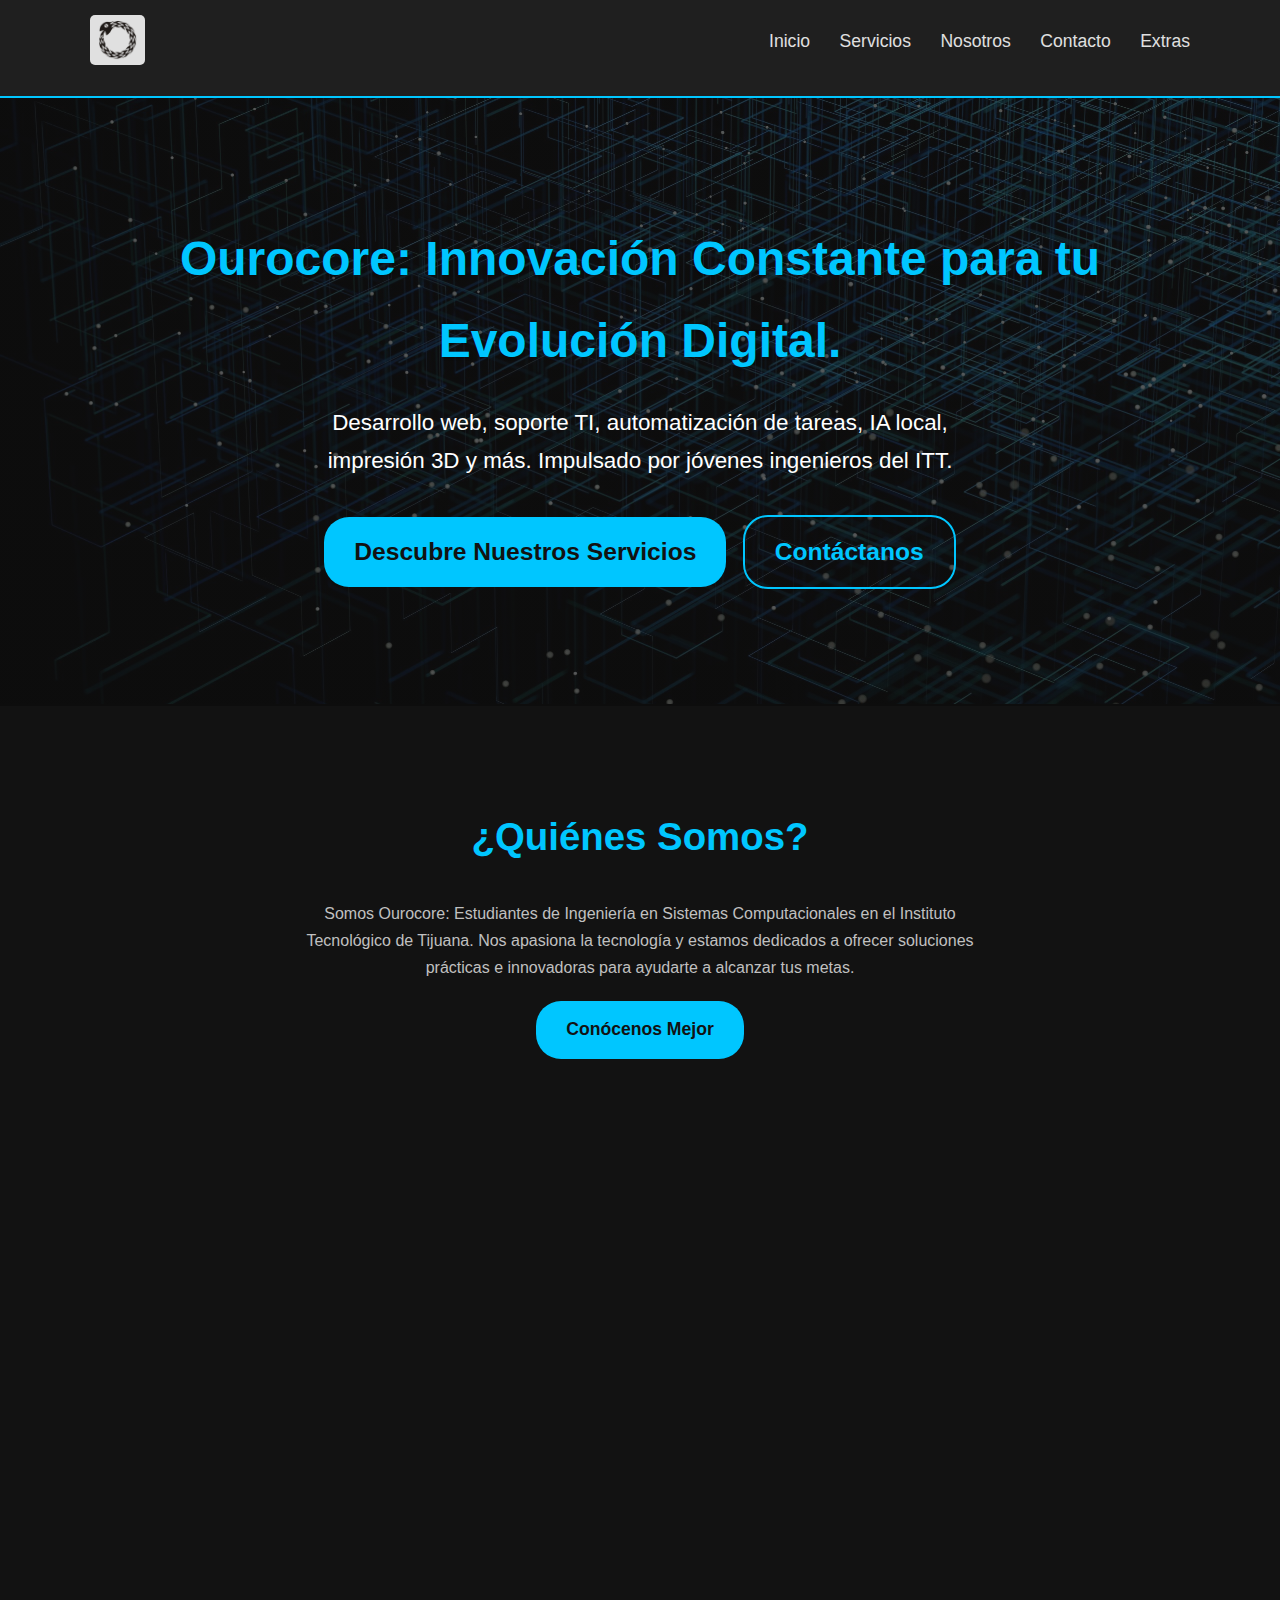
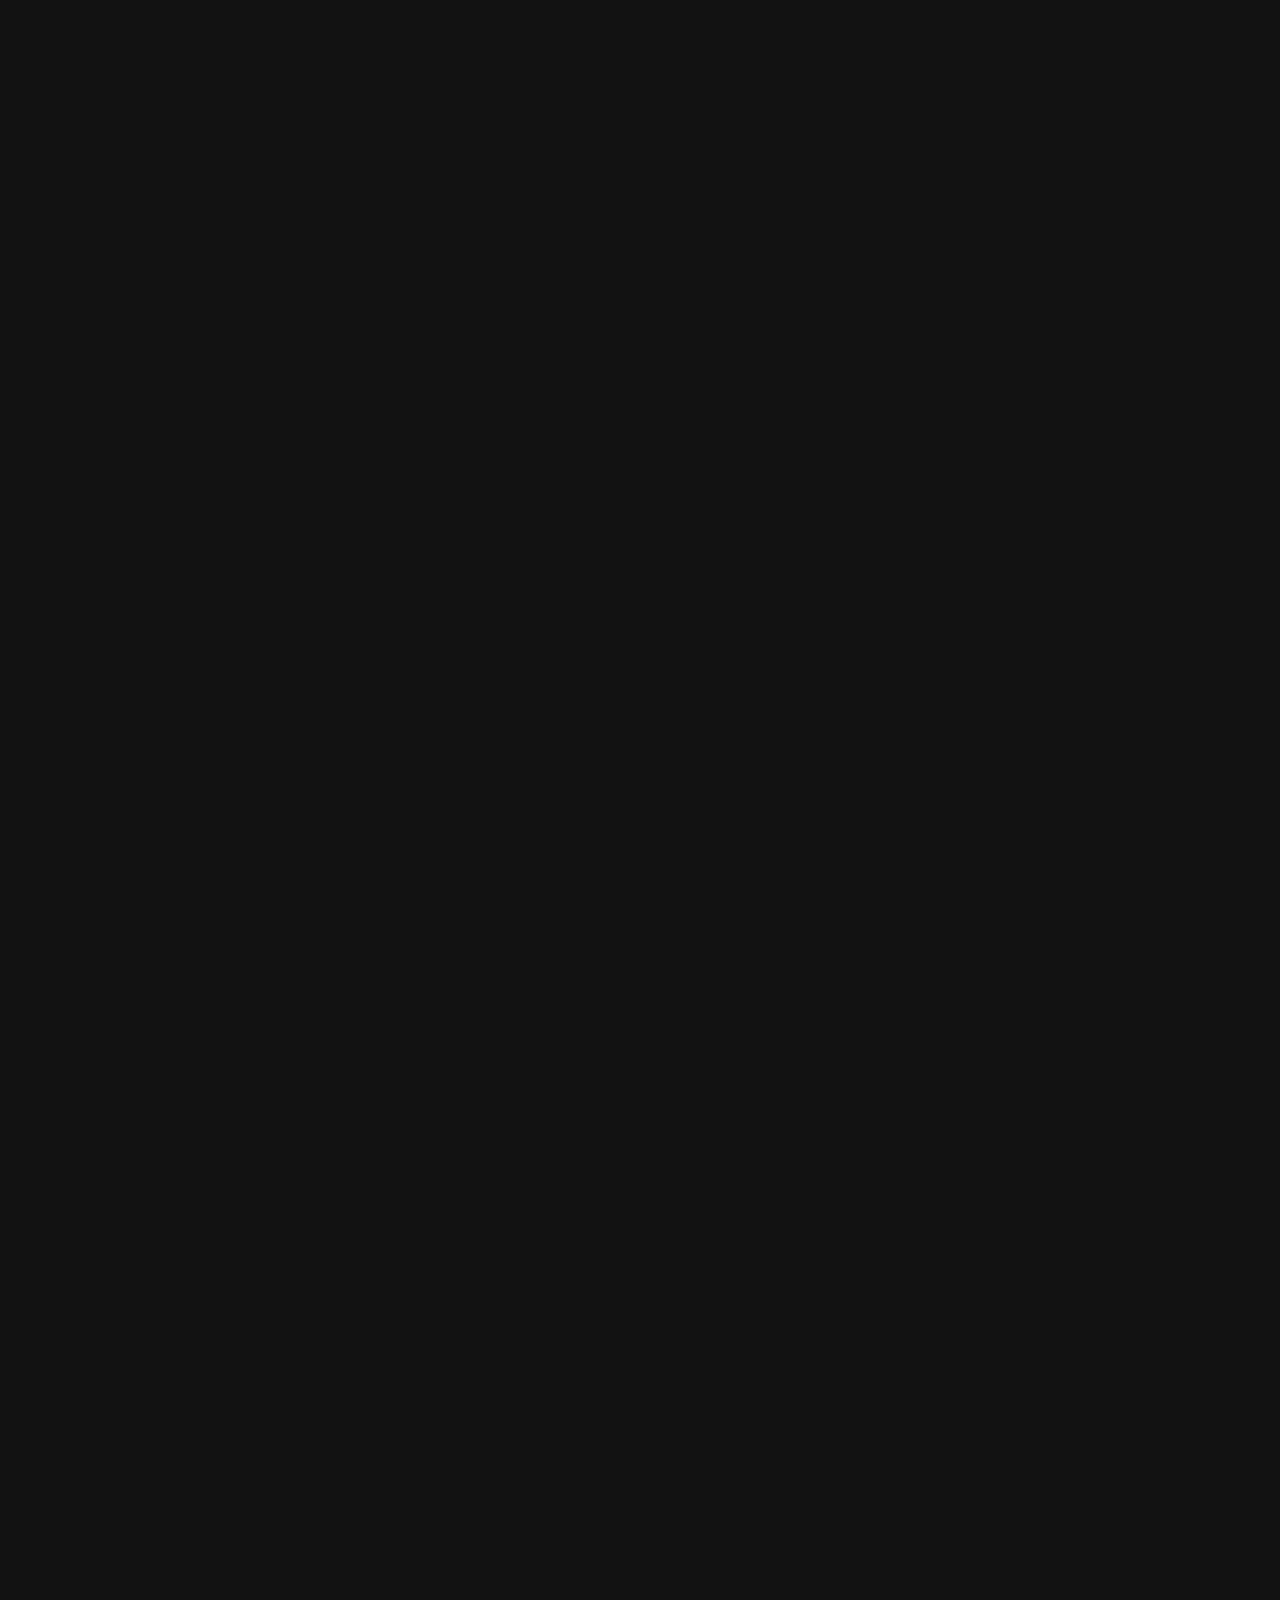
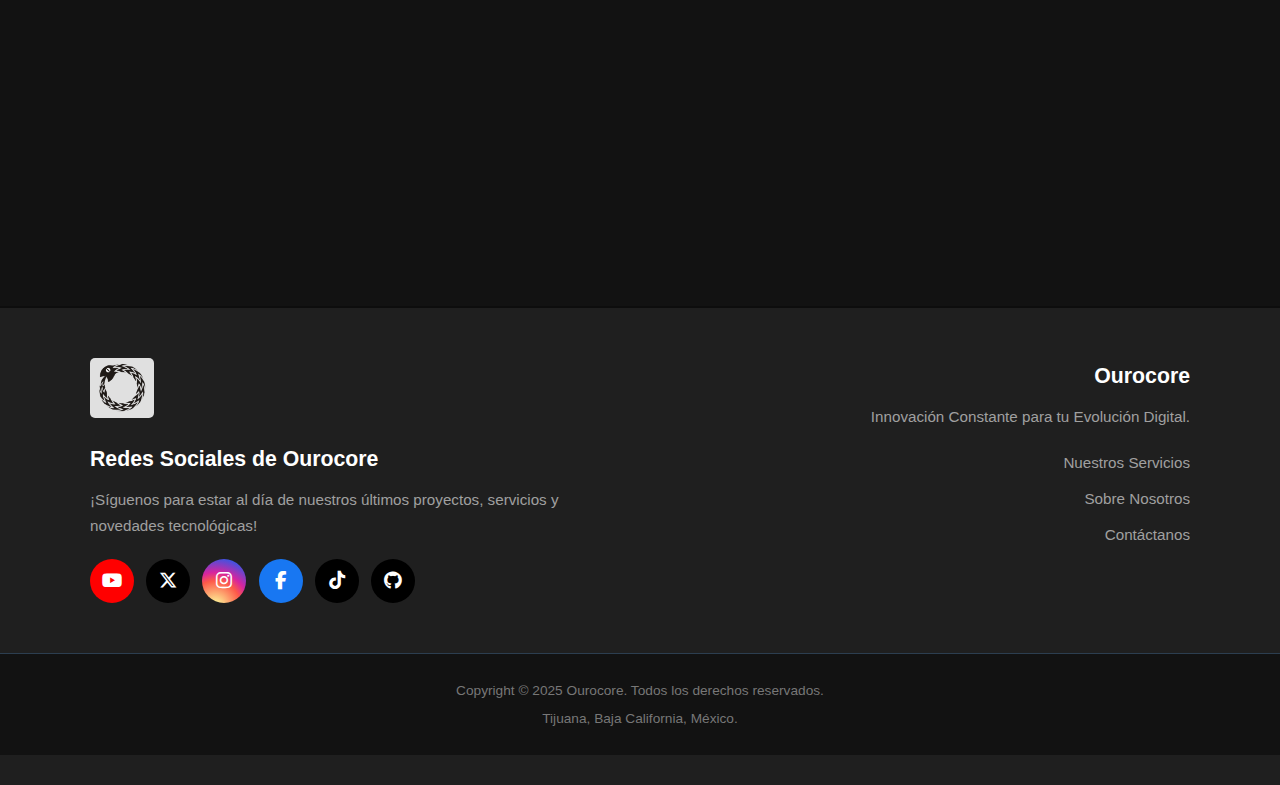
<file: index.html>
<!DOCTYPE html>
<html lang="es">

<head>
    <!-- ============== METADATOS Y SEO ============== -->
    <meta charset="UTF-8">
    <meta name="viewport" content="width=device-width, initial-scale=1.0">
    <title>Ourocore - Soluciones Tecnológicas en Tijuana</title>
    <meta name="description" content="Ourocore ofrece desarrollo web, soporte técnico, impresión 3D y soluciones de IA. Impulsado por ingenieros del ITT en Tijuana. ¡Cotiza tu proyecto hoy!">
    <link rel="canonical" href="https://ourocore.net/" />

    <!-- ============== ENLACES A ESTILOS Y FAVICONS ============== -->
    <link rel="stylesheet" href="css/style.css">
    <link rel="apple-touch-icon" sizes="180x180" href="images/apple-touch-icon.png">
    <link rel="icon" type="image/png" sizes="32x32" href="images/favicon-32x32.png">
    <link rel="icon" type="image/png" sizes="16x16" href="images/favicon-16x16.png">
    <link rel="icon" href="images/favicon.ico" type="image/x-icon">
    
    <!-- Librería de Iconos Font Awesome -->
    <link rel="stylesheet" href="https://cdnjs.cloudflare.com/ajax/libs/font-awesome/6.5.1/css/all.min.css" xintegrity="sha512-DTOQO9RWCH3ppGqcWaEA1BIZOC6xxalwEsw9c2QQeAIftl+Vegovlnee1c9QX4TctnWMn13TZye+giMm8e2LwA==" crossorigin="anonymous" referrerpolicy="no-referrer" />

    <!-- ============== DATOS ESTRUCTURADOS (SCHEMA.ORG) ============== -->
    <script type="application/ld+json">
    {
      "@context": "https://schema.org",
      "@type": "LocalBusiness",
      "name": "Ourocore",
      "image": "https://ourocore.net/images/logo.png",
      "@id": "https://ourocore.net/",
      "url": "https://ourocore.net/",
      "description": "Ourocore ofrece soluciones tecnológicas integrales: desarrollo web, soporte TI, impresión 3D y consultoría en IA, impulsado por jóvenes ingenieros del ITT.",
      "openingHoursSpecification": {
        "@type": "OpeningHoursSpecification",
        "dayOfWeek": ["Monday", "Tuesday", "Wednesday", "Thursday", "Friday"],
        "opens": "07:00",
        "closes": "23:00"
      },
      "sameAs": [
        "https://www.facebook.com/profile.php?id=61576979861127",
        "https://x.com/OuroCore",
        "https://www.instagram.com/ouro.core/",
        "https://www.youtube.com/@OuroCore",
        "https://www.tiktok.com/@ourocore",
        "https://github.com/ourocore"
      ]
    }
    </script>
    
    <!-- ============== GOOGLE ANALYTICS ============== -->
    <script async src="https://www.googletagmanager.com/gtag/js?id=G-QDT14FD5WX"></script>
    <script>
      window.dataLayer = window.dataLayer || [];
      function gtag(){dataLayer.push(arguments);}
      gtag('js', new Date());
      gtag('config', 'G-QDT14FD5WX');
    </script>
</head>

<body>

    <!-- ================= HEADER ================= -->
    <header>
        <div class="container">
            <h1 class="logo-container">
                <a href="/"><img src="images/logo.png" alt="OuroCore Logo"></a>
            </h1>
            
            <button class="hamburger-menu" aria-label="Abrir menú" aria-expanded="false" aria-controls="main-nav-ul">
                <span></span>
                <span></span>
                <span></span>
            </button>

            <nav id="main-nav">
                <ul id="main-nav-ul">
                    <li><a href="/">Inicio</a></li>
                    <li><a href="/servicios">Servicios</a></li>
                    <li><a href="/nosotros">Nosotros</a></li>
                    <li><a href="/contacto">Contacto</a></li>
                    <li><a href="/extras">Extras</a></li>
                </ul>
            </nav>
        </div>
    </header>

    <!-- ================= CONTENIDO PRINCIPAL ================= -->
    <main>

        <!-- ===== SECCIÓN HERO (PRINCIPAL) ===== -->
        <section class="hero">
            <div class="container">
                <h2>Ourocore: Innovación Constante para tu Evolución Digital.</h2>
                <p>Desarrollo web, soporte TI, automatización de tareas, IA local, impresión 3D y más. Impulsado por jóvenes ingenieros del ITT.</p>
                <p>
                    <a href="/servicios" class="cta-button">Descubre Nuestros Servicios</a>
                    <a href="/contacto" class="cta-button secondary" style="margin-left:10px;">Contáctanos</a>
                </p>
            </div>
        </section>

        <!-- ===== SECCIÓN ¿QUIÉNES SOMOS? (TEASER) ===== -->
        <section id="about-teaser" class="section animated-section">
            <div class="container">
                <h3>¿Quiénes Somos?</h3>
                <p style="max-width: 700px; margin: 0 auto 20px auto;">Somos Ourocore: Estudiantes de Ingeniería en Sistemas Computacionales en el Instituto Tecnológico de Tijuana. Nos apasiona la tecnología y estamos dedicados a ofrecer soluciones prácticas e innovadoras para ayudarte a alcanzar tus metas.</p>
                <a href="/nosotros" class="cta-button">Conócenos Mejor</a>
            </div>
        </section>

        <!-- ===== SECCIÓN VISTAZO A SERVICIOS ===== -->
        <section id="services-overview" class="section section-dark animated-section">
            <div class="container">
                <h3>Un Vistazo a Nuestros Servicios</h3>
                <div class="services-grid">
                    <div class="service-card">
                        <i class="fas fa-headset service-icon"></i>
                        <h4>Soporte TI y Hardware Personalizado</h4>
                        <p>Mantenemos tus equipos funcionando óptimamente con soporte técnico experto y diseñamos PCs a medida para potenciar tu productividad.</p>
                    </div>
                    <div class="service-card">
                        <i class="fas fa-code service-icon"></i>
                        <h4>Desarrollo Web y Software</h4>
                        <p>Creamos tu presencia online con sitios web modernos y desarrollamos aplicaciones y bases de datos personalizadas para tus necesidades.</p>
                    </div>
                    <div class="service-card">
                        <i class="fas fa-tasks service-icon"></i>
                        <h4>Automatización y Scripts</h4>
                        <p>Ahorra tiempo y elimina errores. Desarrollamos scripts a medida para automatizar tus tareas repetitivas y optimizar tu flujo de trabajo.</p>
                    </div>
                    <div class="service-card">
                        <i class="fas fa-microchip service-icon"></i>
                        <h4>Innovación: IA y Electrónica</h4>
                        <p>Implementamos IA local para proteger tus datos y damos vida a tus ideas con proyectos electrónicos y prototipos innovadores.</p>
                    </div>
                    <div class="service-card">
                        <i class="fas fa-cube service-icon"></i>
                        <h4>Diseño e Impresión 3D</h4>
                        <p>Desde el concepto digital hasta el objeto físico. Modelamos tus ideas en 3D y las materializamos con nuestro servicio de impresión 3D.</p>
                    </div>
                    <div class="service-card">
                        <i class="fas fa-store service-icon"></i>
                        <h4>Tienda de Componentes</h4>
                        <p>Tu fuente local para Raspberry Pi, Arduino, sensores, y todos los componentes que necesitas para tus proyectos maker.</p>
                    </div>
                </div>
                <p style="margin-top: 30px;"><a href="/servicios" class="cta-button secondary">Ver Todos los Servicios en Detalle</a></p>
            </div>
        </section>

        <!-- ===== SECCIÓN ¿POR QUÉ ELEGIRNOS? ===== -->
        <section id="why-us" class="section animated-section">
            <div class="container">
                <h3>¿Por Qué Elegir Ourocore?</h3>
                <div class="services-grid">
                    <div class="service-card">
                        <h4>Conocimiento Fresco y Local</h4>
                        <p>Como estudiantes del ITT, aplicamos las últimas tendencias tecnológicas con un enfoque en las necesidades de Tijuana.</p>
                    </div>
                    <div class="service-card">
                        <h4>Soluciones Flexibles y a Medida</h4>
                        <p>Desde el hosting hasta el desarrollo, adaptamos nuestros servicios para que se ajusten perfectamente a ti.</p>
                    </div>
                    <div class="service-card">
                        <h4>Pasión por la Innovación</h4>
                        <p>Nos encanta explorar nuevas tecnologías como IA, IoT e Impresión 3D para ofrecerte soluciones creativas y eficientes.</p>
                    </div>
                </div>
            </div>
        </section>

        <!-- ===== SECCIÓN INVITACIÓN A SER TESTIMONIO ===== -->
        <section id="be-our-first-testimonial" class="section section-dark animated-section">
            <div class="container">
                <h3>Sé Parte de Nuestra Historia</h3>
                <p>Estamos construyendo nuestra reputación, un proyecto exitoso a la vez. Como un equipo de emprendedores apasionados, tu satisfacción es lo que nos impulsa y tu opinión es increíblemente valiosa para nosotros.</p>
                <p>Nos encantaría que fueras uno de nuestros primeros clientes en compartir su experiencia. ¿Tienes una idea o un desafío tecnológico en mente? Permítenos demostrarte nuestro compromiso con la calidad y la innovación.</p>
                <div style="margin-top: 20px;">
                    <a href="/contacto" class="cta-button">Inicia tu Proyecto con Nosotros</a>
                </div>
            </div>
        </section>

        <!-- ===== SECCIÓN LLAMADA A LA ACCIÓN FINAL ===== -->
        <section id="final-cta" class="section animated-section">
            <div class="container">
                <h3>¿Listo para Empezar?</h3>
                <p>Si tienes una idea, un problema tecnológico o simplemente quieres saber más, ¡nos encantaría hablar contigo!</p>
                <a href="/contacto" class="cta-button">Contáctanos Hoy Mismo</a>
            </div>
        </section>

    </main>

    <!-- ================= FOOTER ================= -->
    <footer>
        <div class="container footer-content-wrapper">
            <div class="footer-column footer-social-column">
                <div class="footer-logo-container">
                    <a href="/"><img src="images/logo.png" alt="OuroCore Logo"></a>
                </div>
                <h4 class="footer-heading">Redes Sociales de Ourocore</h4>
                <p>¡Síguenos para estar al día de nuestros últimos proyectos, servicios y novedades tecnológicas!</p>
                <div class="footer-social-links">
                    <a href="https://www.youtube.com/@OuroCore" target="_blank" rel="noopener noreferrer" aria-label="YouTube" class="social-icon youtube"><i class="fa-brands fa-youtube"></i></a>
                    <a href="https://x.com/OuroCore" target="_blank" rel="noopener noreferrer" aria-label="X (Twitter)" class="social-icon x-twitter"><i class="fa-brands fa-x-twitter"></i></a>
                    <a href="https://www.instagram.com/ouro.core/" target="_blank" rel="noopener noreferrer" aria-label="Instagram" class="social-icon instagram"><i class="fa-brands fa-instagram"></i></a>
                    <a href="https://www.facebook.com/profile.php?id=61576979861127" target="_blank" rel="noopener noreferrer" aria-label="Facebook" class="social-icon facebook"><i class="fa-brands fa-facebook-f"></i></a>
                    <a href="https://www.tiktok.com/@ourocore" target="_blank" rel="noopener noreferrer" aria-label="TikTok" class="social-icon tiktok"><i class="fa-brands fa-tiktok"></i></a>
                    <a href="https://github.com/ourocore" target="_blank" rel="noopener noreferrer" aria-label="GitHub" class="social-icon github"><i class="fa-brands fa-github"></i></a>
                </div>
            </div>
            <div class="footer-column footer-info-column">
                <h4 class="footer-heading">Ourocore</h4>
                <p>Innovación Constante para tu Evolución Digital.</p>
                <ul class="footer-links">
                    <li><a href="/servicios">Nuestros Servicios</a></li>
                    <li><a href="/nosotros">Sobre Nosotros</a></li>
                    <li><a href="/contacto">Contáctanos</a></li>
                </ul>
            </div>
        </div>
        <div class="footer-bottom">
            <p>Copyright &copy; 2025 Ourocore. Todos los derechos reservados.</p>
            <p>Tijuana, Baja California, México.</p>
        </div>
    </footer>

    <!-- ================= SCRIPTS DE JAVASCRIPT ================= Esto es una prueba -->
    <script>
    document.addEventListener('DOMContentLoaded', function() {
        // --- Lógica para el Menú Hamburguesa ---
        const hamburgerButton = document.querySelector('.hamburger-menu');
        const mainNav = document.querySelector('#main-nav');
        if (hamburgerButton && mainNav) {
            hamburgerButton.addEventListener('click', function() {
                mainNav.classList.toggle('menu-open');
                hamburgerButton.classList.toggle('active');
                const isExpanded = mainNav.classList.contains('menu-open');
                hamburgerButton.setAttribute('aria-expanded', isExpanded);
            });
        }

        // --- LÓGICA PARA ANIMACIÓN AL DESPLAZARSE ---
        const observer = new IntersectionObserver((entries) => {
            entries.forEach(entry => {
                if (entry.isIntersecting) {
                    entry.target.classList.add('is-visible');
                    // Opcional: dejar de observar el elemento una vez que ha sido animado
                    // observer.unobserve(entry.target);
                }
            });
        }, {
            threshold: 0.1 // La animación se dispara cuando el 10% del elemento es visible
        });

        const animatedSections = document.querySelectorAll('.animated-section');
        animatedSections.forEach(section => observer.observe(section));
    });
    </script>
</body>

</html>
</file>
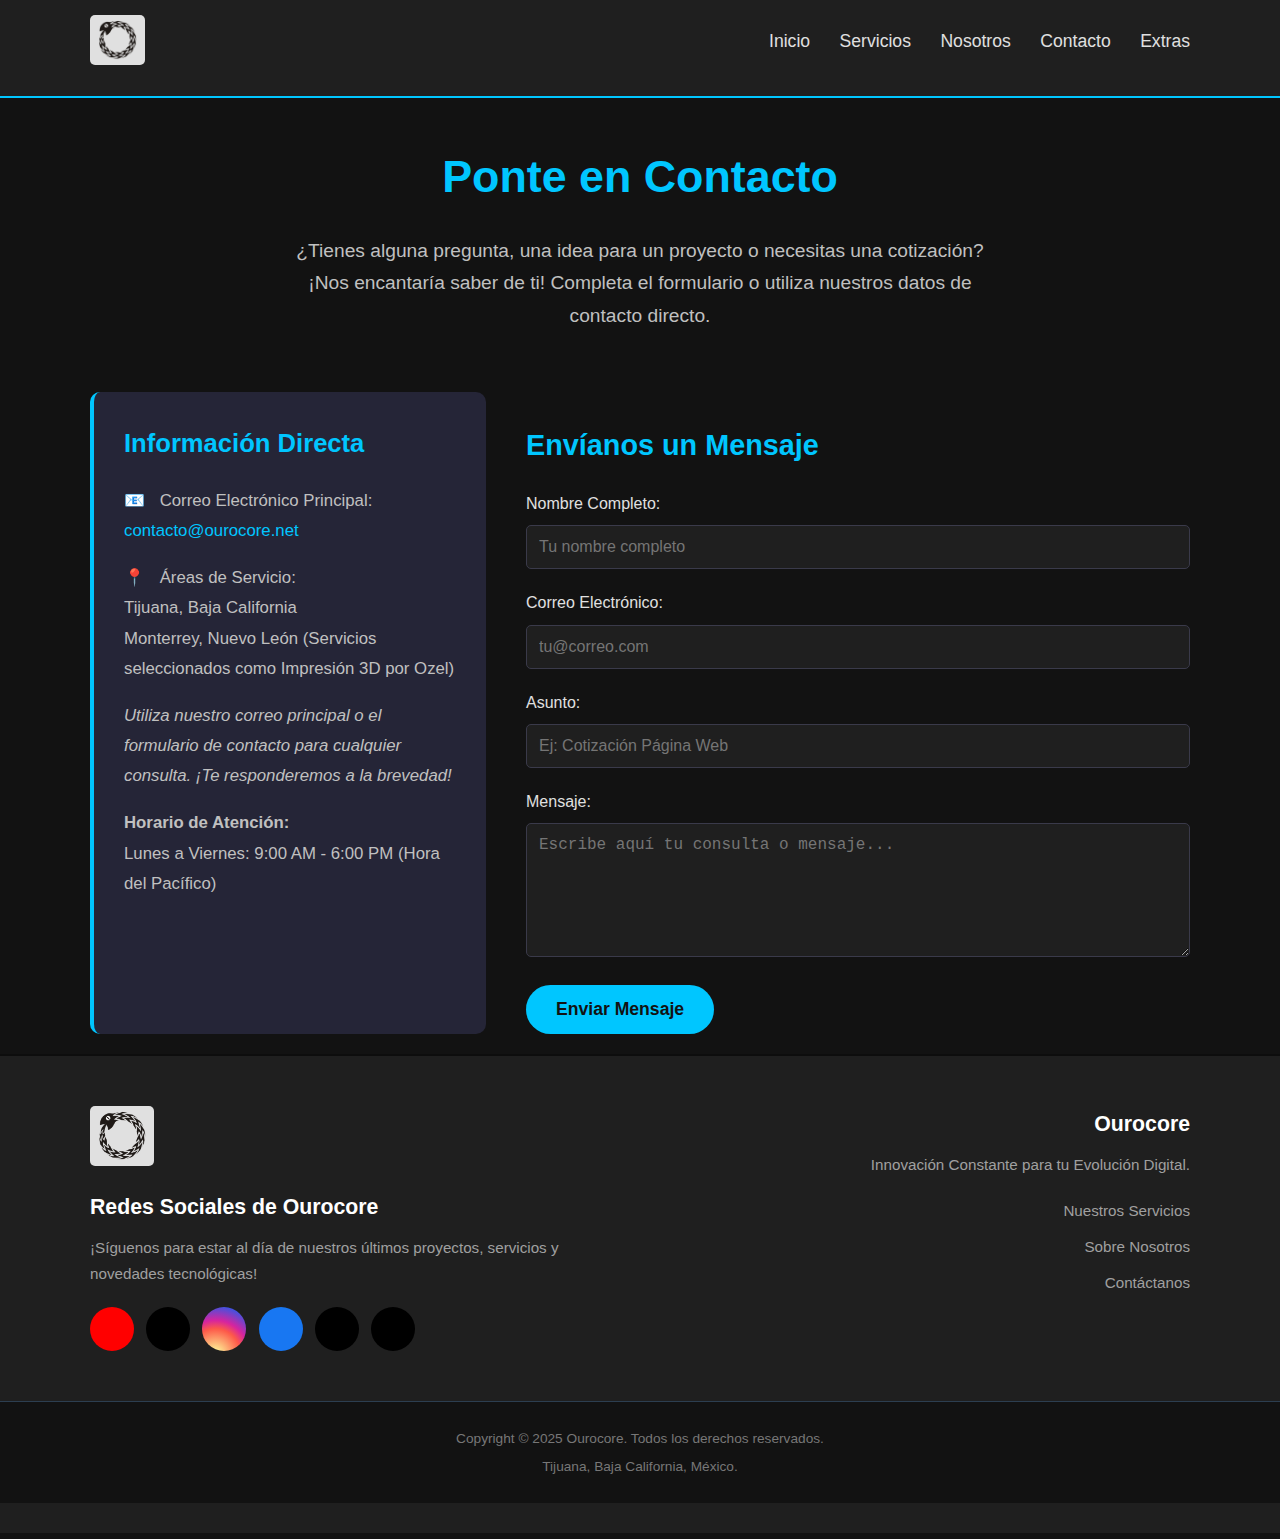
<file: contacto.html>
<!DOCTYPE html>
<html lang="es">
<head>
    <meta charset="UTF-8">
    <meta name="viewport" content="width=device-width, initial-scale=1.0">
    <title>Contacto - Ourocore Soluciones Tecnológicas</title>
    <meta name="description" content="Contacta a Ourocore para cotizar tu proyecto o resolver tus dudas. Ofrecemos soluciones tecnológicas en Tijuana. ¡Envíanos un mensaje!">
    <link rel="stylesheet" href="css/style.css">
    <link rel="canonical" href="https://ourocore.net/contacto" />
    <link rel="apple-touch-icon" sizes="180x180" href="images/apple-touch-icon.png">
    <link rel="icon" type="image/png" sizes="32x32" href="images/favicon-32x32.png">
    <link rel="icon" type="image/png" sizes="16x16" href="images/favicon-16x16.png">
    <link rel="icon" href="images/favicon.ico" type="image/x-icon">
    <link rel="stylesheet" href="https://cdnjs.cloudflare.com/ajax/libs/font-awesome/6.5.1/css/all.min.css" integrity="sha512-DTOQO9RWCH3ppGqcWaEA1BIZOC6xxalwEsw9c2QQeAIftl+Vegovlnee1c9QX4TctnWMn13TZye+giMm8e2LwA==" crossorigin="anonymous" referrerpolicy="no-referrer" />

    <script type="application/ld+json">
    {
      "@context": "https://schema.org",
      "@type": "LocalBusiness",
      "name": "Ourocore",
      "image": "https://ourocore.net/images/logo.png",
      "@id": "https://ourocore.net/",
      "url": "https://ourocore.net/",
      "description": "Ourocore ofrece soluciones tecnológicas integrales: desarrollo web, soporte TI, impresión 3D y consultoría en IA, impulsado por jóvenes ingenieros del ITT.",
      "openingHoursSpecification": {
        "@type": "OpeningHoursSpecification",
        "dayOfWeek": ["Monday","Tuesday","Wednesday","Thursday","Friday"],
        "opens": "07:00",
        "closes": "23:00"
      },
      "sameAs": [
        "https://www.facebook.com/profile.php?id=61576979861127",
        "https://x.com/OuroCore",
        "https://www.instagram.com/ouro.core/",
        "https://www.youtube.com/@OuroCore",
        "https://www.tiktok.com/@ourocore",
        "https://github.com/ourocore"
      ] 
    }
    </script>
</head>
<!-- Google tag (gtag.js) -->
<script async src="https://www.googletagmanager.com/gtag/js?id=G-QDT14FD5WX"></script>
<script>
  window.dataLayer = window.dataLayer || [];
  function gtag(){dataLayer.push(arguments);}
  gtag('js', new Date());

  gtag('config', 'G-QDT14FD5WX');
</script>
<body>
    <header>
    <div class="container">
        <h1 class="logo-container"><a href="/"><img src="images/logo.png" alt="OuroCore Logo"></a></h1>
        
        <button class="hamburger-menu" aria-label="Abrir menú" aria-expanded="false" aria-controls="main-nav-ul">
            <span></span>
            <span></span>
            <span></span>
        </button>

        <nav id="main-nav">
            <ul id="main-nav-ul">
                <li><a href="/">Inicio</a></li>
                <li><a href="/servicios">Servicios</a></li>
                <li><a href="/nosotros">Nosotros</a></li>
                <li><a href="/contacto">Contacto</a></li>
                <li><a href="/extras">Extras</a></li>                   
            </ul>
        </nav>
    </div>
</header>

    <main class="container">
        <h1 class="page-title">Ponte en Contacto</h1>
        <p class="page-subtitle">¿Tienes alguna pregunta, una idea para un proyecto o necesitas una cotización? ¡Nos encantaría saber de ti! Completa el formulario o utiliza nuestros datos de contacto directo.</p>

        <div class="contact-container">
            <section class="contact-info">
                <h3>Información Directa</h3>
                <p><strong class="icon">📧</strong> Correo Electrónico Principal:<br><a href="mailto:contacto@ourocore.net">contacto@ourocore.net</a></p>
                <p><strong class="icon">📍</strong> Áreas de Servicio:<br>Tijuana, Baja California<br>Monterrey, Nuevo León (Servicios seleccionados como Impresión 3D por Ozel)</p>
                <p><em>Utiliza nuestro correo principal o el formulario de contacto para cualquier consulta. ¡Te responderemos a la brevedad!</em></p>
                <p><strong>Horario de Atención:</strong><br>Lunes a Viernes: 9:00 AM - 6:00 PM (Hora del Pacífico)</p>
            </section>

            <section class="contact-form-section">
                <h3>Envíanos un Mensaje</h3>
                <form id="contactForm" class="contact-form" action="https://formspree.io/f/myzjwgww" method="POST">
                    <div>
                        <label for="name">Nombre Completo:</label>
                        <input type="text" id="name" name="name" placeholder="Tu nombre completo" required>
                    </div>
                    <div>
                        <label for="email">Correo Electrónico:</label>
                        <input type="email" id="email" name="_replyto" placeholder="tu@correo.com" required>
                    </div>
                    <div>
                        <label for="subject">Asunto:</label>
                        <input type="text" id="subject" name="subject" placeholder="Ej: Cotización Página Web" required>
                    </div>
                    <div>
                        <label for="message">Mensaje:</label>
                        <textarea id="message" name="message" rows="6" placeholder="Escribe aquí tu consulta o mensaje..." required></textarea>
                    </div>
                    <button type="submit" class="cta-button">Enviar Mensaje</button>
                    <p id="formStatus" class="form-status" style="display:none;"></p> </form>
            </section>
        </div>
    </main>

    <footer>
        <div class="container footer-content-wrapper">
            
            <div class="footer-column footer-social-column">
                <div class="footer-logo-container">
                    <a href="/"><img src="images/logo.png" alt="OuroCore Logo"></a>
                </div>
                <h4 class="footer-heading">Redes Sociales de Ourocore</h4>
                <p>¡Síguenos para estar al día de nuestros últimos proyectos, servicios y novedades tecnológicas!</p>
                <div class="footer-social-links">
                    <a href="https://www.youtube.com/@OuroCore" target="_blank" rel="noopener noreferrer" aria-label="YouTube" class="social-icon youtube"><i class="fa-brands fa-youtube"></i></a>
                    <a href="https://x.com/OuroCore" target="_blank" rel="noopener noreferrer" aria-label="X (Twitter)" class="social-icon x-twitter"><i class="fa-brands fa-x-twitter"></i></a>
                    <a href="https://www.instagram.com/ouro.core/" target="_blank" rel="noopener noreferrer" aria-label="Instagram" class="social-icon instagram"><i class="fa-brands fa-instagram"></i></a>
                    <a href="https://www.facebook.com/profile.php?id=61576979861127" target="_blank" rel="noopener noreferrer" aria-label="Facebook" class="social-icon facebook"><i class="fa-brands fa-facebook-f"></i></a>
                    <a href="https://www.tiktok.com/@ourocore" target="_blank" rel="noopener noreferrer" aria-label="TikTok" class="social-icon tiktok"><i class="fa-brands fa-tiktok"></i></a>
                    <a href="https://github.com/ourocore" target="_blank" rel="noopener noreferrer" aria-label="GitHub" class="social-icon github"><i class="fa-brands fa-github"></i></a>
                </div>
            </div>

            <div class="footer-column footer-info-column">
                <h4 class="footer-heading">Ourocore</h4>
                <p>Innovación Constante para tu Evolución Digital.</p>
                <ul class="footer-links">
                    <li><a href="/servicios">Nuestros Servicios</a></li>
                    <li><a href="/nosotros">Sobre Nosotros</a></li>
                    <li><a href="/contacto">Contáctanos</a></li>
                </ul>
            </div>

        </div>
        <div class="footer-bottom">
            <p>Copyright &copy; 2025 Ourocore. Todos los derechos reservados.</p>
            <p>Tijuana, Baja California, México.</p>
        </div>
    </footer>

<script>
    // Script opcional para manejar el envío del formulario con Formspree y mostrar mensajes de estado
    // Esto es útil si quieres evitar la redirección a la página de "Gracias" de Formspree
    // y manejarlo directamente en tu sitio.
    var form = document.getElementById("contactForm");
    var statusMessage = document.getElementById("formStatus");

    async function handleSubmit(event) {
        event.preventDefault();
        var data = new FormData(event.target);
        fetch(event.target.action, {
            method: form.method,
            body: data,
            headers: {
                'Accept': 'application/json'
            }
        }).then(response => {
            if (response.ok) {
                statusMessage.innerHTML = "¡Gracias por tu mensaje! Nos pondremos en contacto pronto.";
                statusMessage.className = 'form-status success';
                statusMessage.style.display = 'block';
                form.reset(); // Limpia el formulario
            } else {
                response.json().then(data => {
                    if (Object.hasOwn(data, 'errors')) {
                        statusMessage.innerHTML = data["errors"].map(error => error["message"]).join(", ");
                    } else {
                        statusMessage.innerHTML = "Oops! Hubo un problema al enviar tu mensaje. Intenta de nuevo o usa nuestro correo directo.";
                    }
                    statusMessage.className = 'form-status error';
                    statusMessage.style.display = 'block';
                })
            }
        }).catch(error => {
            statusMessage.innerHTML = "Oops! Hubo un problema al enviar tu mensaje. Revisa tu conexión o usa nuestro correo directo.";
            statusMessage.className = 'form-status error';
            statusMessage.style.display = 'block';
        });
    }
    form.addEventListener("submit", handleSubmit);
</script>

<script>
    document.addEventListener('DOMContentLoaded', function() {
        const hamburgerButton = document.querySelector('.hamburger-menu');
        const mainNav = document.querySelector('#main-nav'); // Seleccionamos el <nav>

        if (hamburgerButton && mainNav) {
            hamburgerButton.addEventListener('click', function() {
                // Alterna la clase 'menu-open' en el elemento <nav>
                mainNav.classList.toggle('menu-open');
                
                // Alterna la clase 'active' en el botón para la animación a 'X'
                hamburgerButton.classList.toggle('active');

                // Actualiza el atributo aria-expanded para accesibilidad
                const isExpanded = mainNav.classList.contains('menu-open');
                hamburgerButton.setAttribute('aria-expanded', isExpanded);
            });
        }
    });
</script>

</body>
</html>
</file>
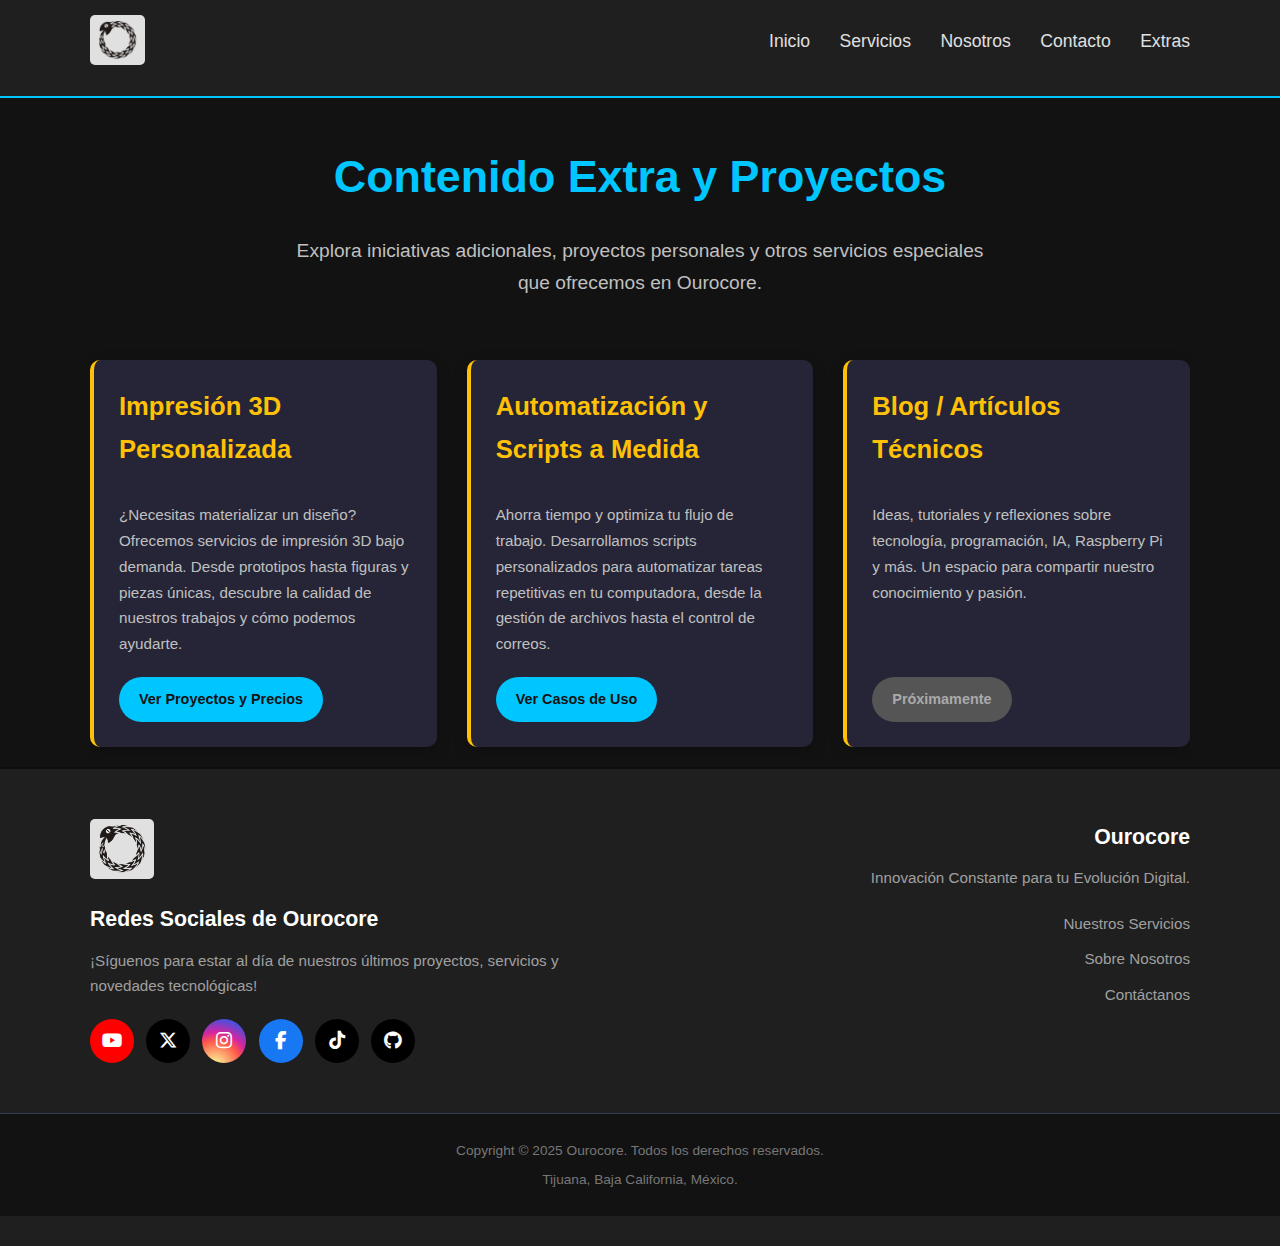
<file: extras.html>
<!DOCTYPE html>
<html lang="es">

<head>
    <!-- ============== METADATOS Y SEO ============== -->
    <meta charset="UTF-8">
    <meta name="viewport" content="width=device-width, initial-scale=1.0">
    <title>Extras y Proyectos - Ourocore</title>
    <meta name="description" content="Descubre proyectos especiales, servicios adicionales y contenido extra de Ourocore. Encuentra nuestras iniciativas de impresión 3D, scripts y más.">
    <link rel="canonical" href="https://ourocore.net/extras" />

    <!-- ============== ENLACES A ESTILOS Y FAVICONS ============== -->
    <link rel="stylesheet" href="css/style.css">
    <link rel="apple-touch-icon" sizes="180x180" href="images/apple-touch-icon.png">
    <link rel="icon" type="image/png" sizes="32x32" href="images/favicon-32x32.png">
    <link rel="icon" type="image/png" sizes="16x16" href="images/favicon-16x16.png">
    <link rel="icon" href="images/favicon.ico" type="image/x-icon">
    
    <!-- Librería de Iconos Font Awesome -->
    <link rel="stylesheet" href="https://cdnjs.cloudflare.com/ajax/libs/font-awesome/6.5.1/css/all.min.css" xintegrity="sha512-DTOQO9RWCH3ppGqcWaEA1BIZOC6xxalwEsw9c2QQeAIftl+Vegovlnee1c9QX4TctnWMn13TZye+giMm8e2LwA==" crossorigin="anonymous" referrerpolicy="no-referrer" />

    <!-- ============== DATOS ESTRUCTURADOS (SCHEMA.ORG) ============== -->
    <script type="application/ld+json">
    {
      "@context": "https://schema.org",
      "@type": "LocalBusiness",
      "name": "Ourocore",
      "image": "https://ourocore.net/images/logo.png",
      "@id": "https://ourocore.net/",
      "url": "https://ourocore.net/",
      "description": "Ourocore ofrece soluciones tecnológicas integrales: desarrollo web, soporte TI, impresión 3D y consultoría en IA, impulsado por jóvenes ingenieros del ITT.",
      "openingHoursSpecification": {
        "@type": "OpeningHoursSpecification",
        "dayOfWeek": ["Monday","Tuesday","Wednesday","Thursday","Friday"],
        "opens": "07:00",
        "closes": "23:00"
      },
      "sameAs": [
        "https://www.facebook.com/profile.php?id=61576979861127",
        "https://x.com/OuroCore",
        "https://www.instagram.com/ouro.core/",
        "https://www.youtube.com/@OuroCore",
        "https://www.tiktok.com/@ourocore",
        "https://github.com/ourocore"
      ] 
    }
    </script>
    
    <!-- ============== GOOGLE ANALYTICS ============== -->
    <script async src="https://www.googletagmanager.com/gtag/js?id=G-QDT14FD5WX"></script>
    <script>
      window.dataLayer = window.dataLayer || [];
      function gtag(){dataLayer.push(arguments);}
      gtag('js', new Date());
      gtag('config', 'G-QDT14FD5WX');
    </script>
</head>

<body>

    <!-- ================= HEADER ================= -->
    <header>
        <div class="container">
            <h1 class="logo-container">
                <a href="/"><img src="images/logo.png" alt="OuroCore Logo"></a>
            </h1>
            
            <button class="hamburger-menu" aria-label="Abrir menú" aria-expanded="false" aria-controls="main-nav-ul">
                <span></span>
                <span></span>
                <span></span>
            </button>

            <nav id="main-nav">
                <ul id="main-nav-ul">
                    <li><a href="/">Inicio</a></li>
                    <li><a href="/servicios">Servicios</a></li>
                    <li><a href="/nosotros">Nosotros</a></li>
                    <li><a href="/contacto">Contacto</a></li>
                    <li><a href="/extras">Extras</a></li>
                </ul>
            </nav>
        </div>
    </header>

    <!-- ================= CONTENIDO PRINCIPAL ================= -->
    <main class="container">
        <!-- ===== TÍTULO DE LA PÁGINA ===== -->
        <h1 class="page-title">Contenido Extra y Proyectos</h1>
        <p class="page-subtitle">Explora iniciativas adicionales, proyectos personales y otros servicios especiales que ofrecemos en Ourocore.</p>

        <!-- ===== CUADRÍCULA DE TARJETAS EXTRAS ===== -->
        <div class="extras-grid">
            
            <!-- Tarjeta 1: Impresión 3D Personalizada -->
            <div class="extra-card">
                <h3>Impresión 3D Personalizada</h3>
                <p>¿Necesitas materializar un diseño? Ofrecemos servicios de impresión 3D bajo demanda. Desde prototipos hasta figuras y piezas únicas, descubre la calidad de nuestros trabajos y cómo podemos ayudarte.</p>
                <a href="/impresion" class="cta-button">Ver Proyectos y Precios</a>
            </div>

            <!-- Tarjeta 2: Scripts de Automatización -->
            <div class="extra-card">
                <h3>Automatización y Scripts a Medida</h3>
                <p>Ahorra tiempo y optimiza tu flujo de trabajo. Desarrollamos scripts personalizados para automatizar tareas repetitivas en tu computadora, desde la gestión de archivos hasta el control de correos.</p>
                <a href="/scripts" class="cta-button">Ver Casos de Uso</a>
            </div>

            <!-- Tarjeta 3: Placeholder para Blog -->
            <div class="extra-card">
                <h3>Blog / Artículos Técnicos</h3>
                <p>Ideas, tutoriales y reflexiones sobre tecnología, programación, IA, Raspberry Pi y más. Un espacio para compartir nuestro conocimiento y pasión.</p>
                <a href="#" class="cta-button disabled">Próximamente</a>
            </div>
        </div>
    </main>

    <!-- ================= FOOTER ================= -->
    <footer>
        <div class="container footer-content-wrapper">
            <div class="footer-column footer-social-column">
                <div class="footer-logo-container">
                    <a href="/"><img src="images/logo.png" alt="OuroCore Logo"></a>
                </div>
                <h4 class="footer-heading">Redes Sociales de Ourocore</h4>
                <p>¡Síguenos para estar al día de nuestros últimos proyectos, servicios y novedades tecnológicas!</p>
                <div class="footer-social-links">
                    <a href="https://www.youtube.com/@OuroCore" target="_blank" rel="noopener noreferrer" aria-label="YouTube" class="social-icon youtube"><i class="fa-brands fa-youtube"></i></a>
                    <a href="https://x.com/OuroCore" target="_blank" rel="noopener noreferrer" aria-label="X (Twitter)" class="social-icon x-twitter"><i class="fa-brands fa-x-twitter"></i></a>
                    <a href="https://www.instagram.com/ouro.core/" target="_blank" rel="noopener noreferrer" aria-label="Instagram" class="social-icon instagram"><i class="fa-brands fa-instagram"></i></a>
                    <a href="https://www.facebook.com/profile.php?id=61576979861127" target="_blank" rel="noopener noreferrer" aria-label="Facebook" class="social-icon facebook"><i class="fa-brands fa-facebook-f"></i></a>
                    <a href="https://www.tiktok.com/@ourocore" target="_blank" rel="noopener noreferrer" aria-label="TikTok" class="social-icon tiktok"><i class="fa-brands fa-tiktok"></i></a>
                    <a href="https://github.com/ourocore" target="_blank" rel="noopener noreferrer" aria-label="GitHub" class="social-icon github"><i class="fa-brands fa-github"></i></a>
                </div>
            </div>
            <div class="footer-column footer-info-column">
                <h4 class="footer-heading">Ourocore</h4>
                <p>Innovación Constante para tu Evolución Digital.</p>
                <ul class="footer-links">
                    <li><a href="/servicios">Nuestros Servicios</a></li>
                    <li><a href="/nosotros">Sobre Nosotros</a></li>
                    <li><a href="/contacto">Contáctanos</a></li>
                </ul>
            </div>
        </div>
        <div class="footer-bottom">
            <p>Copyright &copy; 2025 Ourocore. Todos los derechos reservados.</p>
            <p>Tijuana, Baja California, México.</p>
        </div>
    </footer>

    <!-- ================= SCRIPTS DE JAVASCRIPT ================= -->
    <script>
    document.addEventListener('DOMContentLoaded', function() {
        // --- Lógica para el Menú Hamburguesa ---
        const hamburgerButton = document.querySelector('.hamburger-menu');
        const mainNav = document.querySelector('#main-nav');
        if (hamburgerButton && mainNav) {
            hamburgerButton.addEventListener('click', function() {
                mainNav.classList.toggle('menu-open');
                hamburgerButton.classList.toggle('active');
                const isExpanded = mainNav.classList.contains('menu-open');
                hamburgerButton.setAttribute('aria-expanded', isExpanded);
            });
        }
    });
    </script>
</body>

</html>
</file>
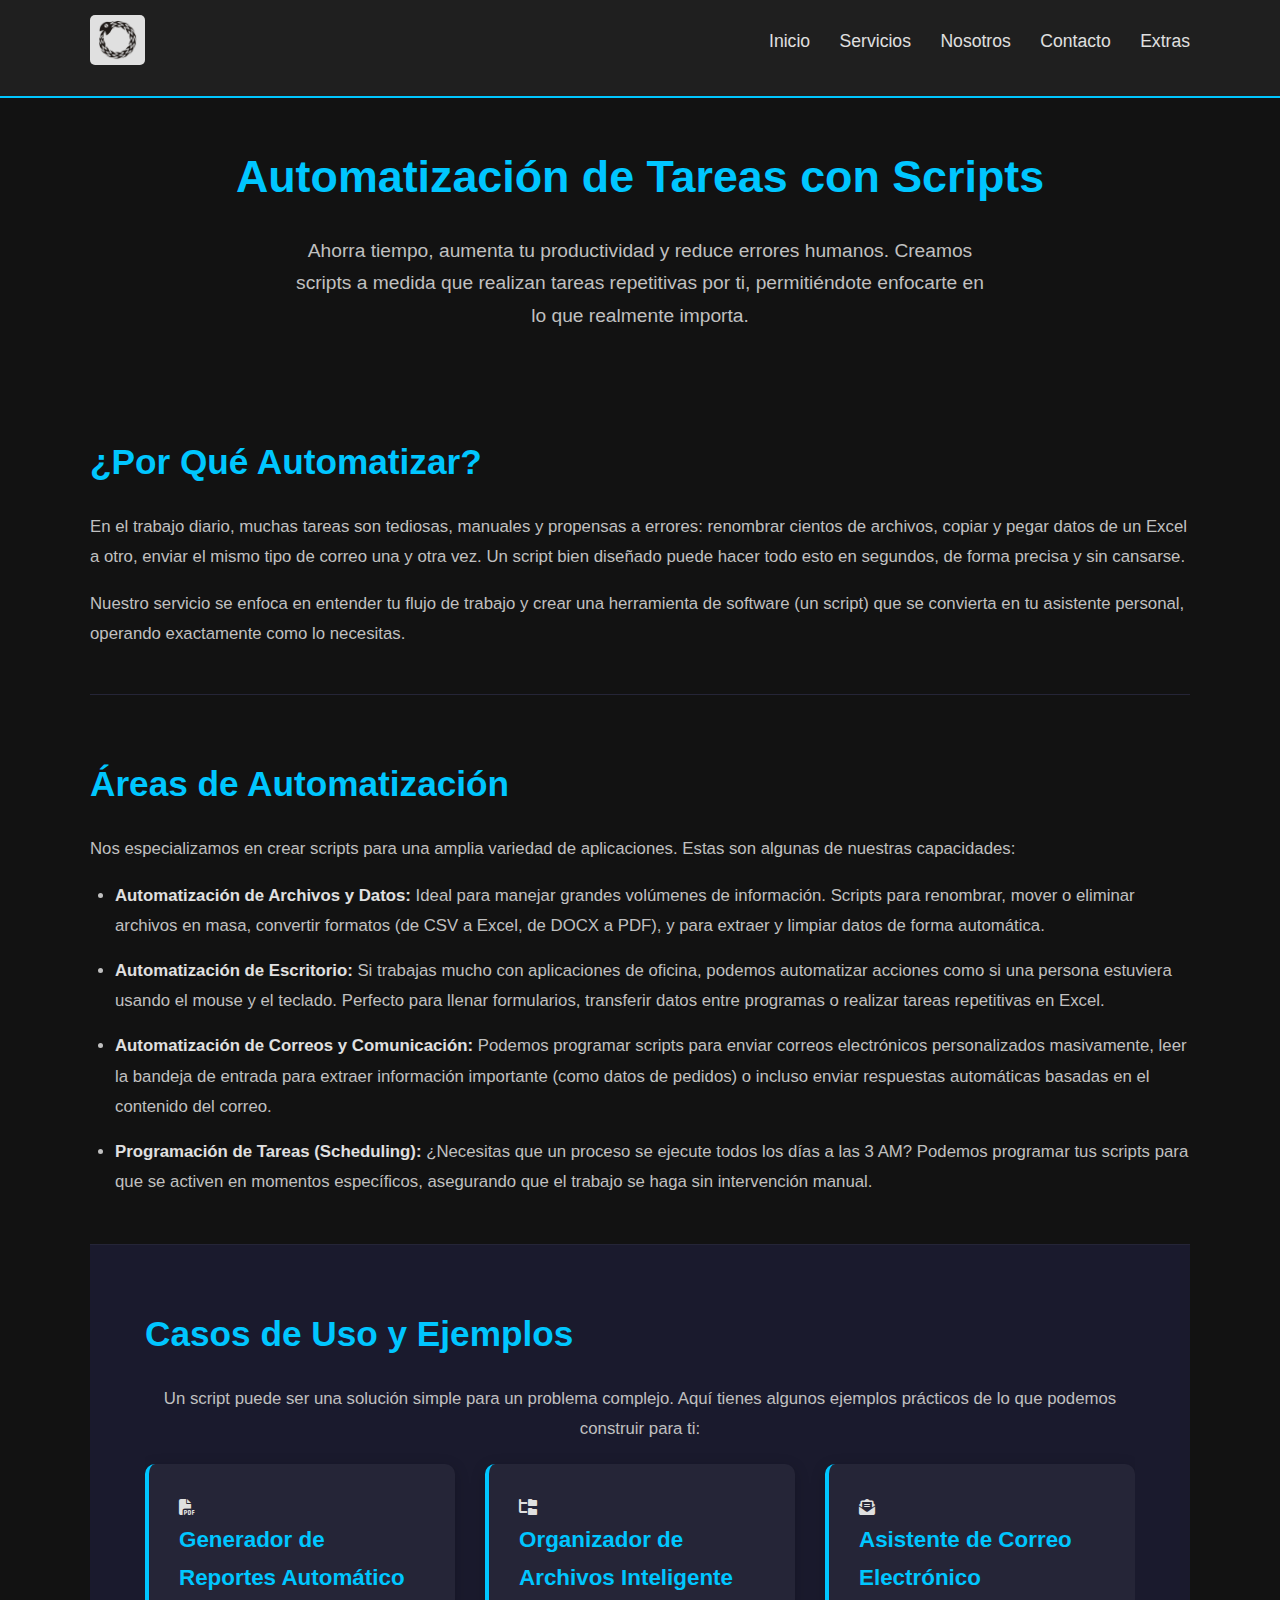
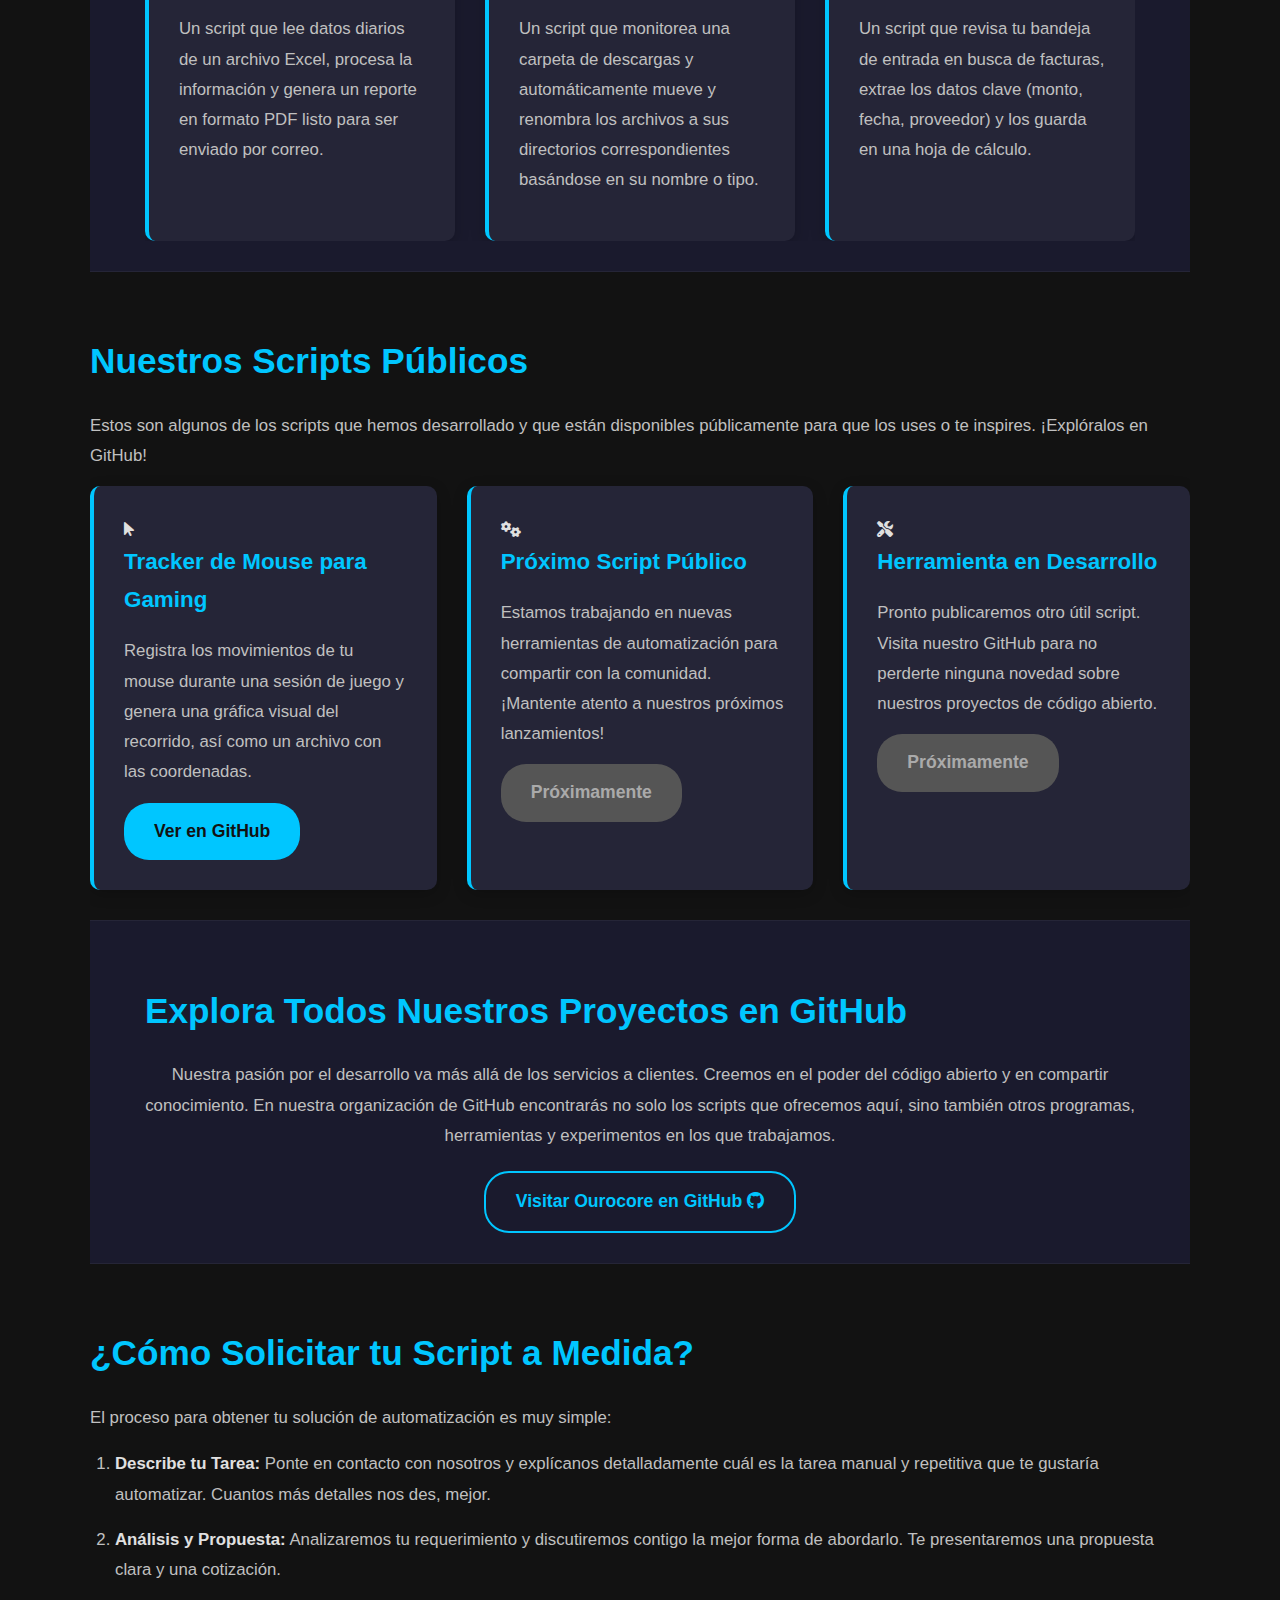
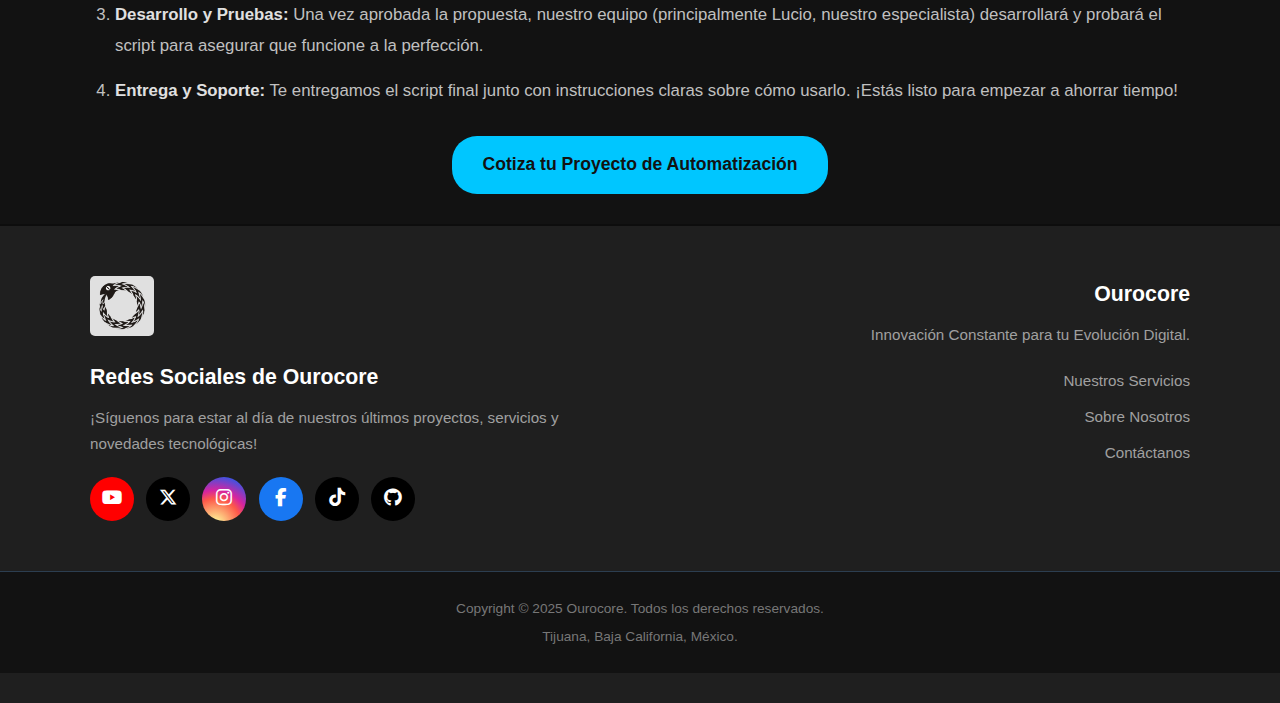
<file: scripts.html>
<!DOCTYPE html>
<html lang="es">

<head>
    <!-- ============== METADATOS Y SEO ============== -->
    <meta charset="UTF-8">
    <meta name="viewport" content="width=device-width, initial-scale=1.0">
    <title>Automatización y Scripts a Medida - Ourocore</title>
    <meta name="description" content="Optimiza tu flujo de trabajo con los scripts de automatización de Ourocore. Creamos herramientas a medida para la gestión de archivos, tareas de escritorio y comunicación.">
    <link rel="canonical" href="https://ourocore.net/scripts" />

    <!-- ============== ENLACES A ESTILOS Y FAVICONS ============== -->
    <link rel="stylesheet" href="css/style.css">
    <link rel="apple-touch-icon" sizes="180x180" href="images/apple-touch-icon.png">
    <link rel="icon" type="image/png" sizes="32x32" href="images/favicon-32x32.png">
    <link rel="icon" type="image/png" sizes="16x16" href="images/favicon-16x16.png">
    <link rel="icon" href="images/favicon.ico" type="image/x-icon">
    
    <!-- Librería de Iconos Font Awesome -->
    <link rel="stylesheet" href="https://cdnjs.cloudflare.com/ajax/libs/font-awesome/6.5.1/css/all.min.css" xintegrity="sha512-DTOQO9RWCH3ppGqcWaEA1BIZOC6xxalwEsw9c2QQeAIftl+Vegovlnee1c9QX4TctnWMn13TZye+giMm8e2LwA==" crossorigin="anonymous" referrerpolicy="no-referrer" />

    <!-- ============== DATOS ESTRUCTURADOS (SCHEMA.ORG) ============== -->
    <script type="application/ld+json">
    {
      "@context": "https://schema.org",
      "@type": "LocalBusiness",
      "name": "Ourocore",
      "image": "https://ourocore.net/images/logo.png",
      "@id": "https://ourocore.net/",
      "url": "https://ourocore.net/",
      "description": "Ourocore ofrece soluciones tecnológicas integrales: desarrollo web, soporte TI, impresión 3D y consultoría en IA, impulsado por jóvenes ingenieros del ITT.",
      "openingHoursSpecification": {
        "@type": "OpeningHoursSpecification",
        "dayOfWeek": ["Monday","Tuesday","Wednesday","Thursday","Friday"],
        "opens": "07:00",
        "closes": "23:00"
      },
      "sameAs": [
        "https://www.facebook.com/profile.php?id=61576979861127",
        "https://x.com/OuroCore",
        "https://www.instagram.com/ouro.core/",
        "https://www.youtube.com/@OuroCore",
        "https://www.tiktok.com/@ourocore",
        "https://github.com/ourocore"
      ] 
    }
    </script>
    
    <!-- ============== GOOGLE ANALYTICS ============== -->
    <script async src="https://www.googletagmanager.com/gtag/js?id=G-QDT14FD5WX"></script>
    <script>
      window.dataLayer = window.dataLayer || [];
      function gtag(){dataLayer.push(arguments);}
      gtag('js', new Date());
      gtag('config', 'G-QDT14FD5WX');
    </script>
</head>

<body>

    <!-- ================= HEADER ================= -->
    <header>
        <div class="container">
            <h1 class="logo-container">
                <a href="/"><img src="images/logo.png" alt="OuroCore Logo"></a>
            </h1>
            
            <button class="hamburger-menu" aria-label="Abrir menú" aria-expanded="false" aria-controls="main-nav-ul">
                <span></span>
                <span></span>
                <span></span>
            </button>

            <nav id="main-nav">
                <ul id="main-nav-ul">
                    <li><a href="/">Inicio</a></li>
                    <li><a href="/servicios">Servicios</a></li>
                    <li><a href="/nosotros">Nosotros</a></li>
                    <li><a href="/contacto">Contacto</a></li>
                    <li><a href="/extras">Extras</a></li>
                </ul>
            </nav>
        </div>
    </header>

    <!-- ================= CONTENIDO PRINCIPAL ================= -->
    <main class="container">
        <!-- ===== TÍTULO DE LA PÁGINA ===== -->
        <h1 class="page-title">Automatización de Tareas con Scripts</h1>
        <p class="page-subtitle">Ahorra tiempo, aumenta tu productividad y reduce errores humanos. Creamos scripts a medida que realizan tareas repetitivas por ti, permitiéndote enfocarte en lo que realmente importa.</p>

        <!-- ===== SECCIÓN ¿POR QUÉ AUTOMATIZAR? ===== -->
        <section class="content-section">
            <h2>¿Por Qué Automatizar?</h2>
            <p>En el trabajo diario, muchas tareas son tediosas, manuales y propensas a errores: renombrar cientos de archivos, copiar y pegar datos de un Excel a otro, enviar el mismo tipo de correo una y otra vez. Un script bien diseñado puede hacer todo esto en segundos, de forma precisa y sin cansarse.</p>
            <p>Nuestro servicio se enfoca en entender tu flujo de trabajo y crear una herramienta de software (un script) que se convierta en tu asistente personal, operando exactamente como lo necesitas.</p>
        </section>

        <!-- ===== SECCIÓN ÁREAS DE AUTOMATIZACIÓN ===== -->
        <section class="content-section">
            <h2>Áreas de Automatización</h2>
            <p>Nos especializamos en crear scripts para una amplia variedad de aplicaciones. Estas son algunas de nuestras capacidades:</p>
            <ul>
                <li><strong>Automatización de Archivos y Datos:</strong> Ideal para manejar grandes volúmenes de información. Scripts para renombrar, mover o eliminar archivos en masa, convertir formatos (de CSV a Excel, de DOCX a PDF), y para extraer y limpiar datos de forma automática.</li>
                <li><strong>Automatización de Escritorio:</strong> Si trabajas mucho con aplicaciones de oficina, podemos automatizar acciones como si una persona estuviera usando el mouse y el teclado. Perfecto para llenar formularios, transferir datos entre programas o realizar tareas repetitivas en Excel.</li>
                <li><strong>Automatización de Correos y Comunicación:</strong> Podemos programar scripts para enviar correos electrónicos personalizados masivamente, leer la bandeja de entrada para extraer información importante (como datos de pedidos) o incluso enviar respuestas automáticas basadas en el contenido del correo.</li>
                <li><strong>Programación de Tareas (Scheduling):</strong> ¿Necesitas que un proceso se ejecute todos los días a las 3 AM? Podemos programar tus scripts para que se activen en momentos específicos, asegurando que el trabajo se haga sin intervención manual.</li>
            </ul>
        </section>

        <!-- ===== SECCIÓN CASOS DE USO Y EJEMPLOS ===== -->
        <section class="content-section section-dark">
            <div class="container">
                <h2>Casos de Uso y Ejemplos</h2>
                <p style="text-align:center;">Un script puede ser una solución simple para un problema complejo. Aquí tienes algunos ejemplos prácticos de lo que podemos construir para ti:</p>
                <div class="services-grid" style="margin-top:20px;">
                    <div class="service-card">
                        <i class="fas fa-file-pdf service-icon"></i>
                        <h4>Generador de Reportes Automático</h4>
                        <p>Un script que lee datos diarios de un archivo Excel, procesa la información y genera un reporte en formato PDF listo para ser enviado por correo.</p>
                    </div>
                    <div class="service-card">
                        <i class="fas fa-folder-tree service-icon"></i>
                        <h4>Organizador de Archivos Inteligente</h4>
                        <p>Un script que monitorea una carpeta de descargas y automáticamente mueve y renombra los archivos a sus directorios correspondientes basándose en su nombre o tipo.</p>
                    </div>
                    <div class="service-card">
                        <i class="fas fa-envelope-open-text service-icon"></i>
                        <h4>Asistente de Correo Electrónico</h4>
                        <p>Un script que revisa tu bandeja de entrada en busca de facturas, extrae los datos clave (monto, fecha, proveedor) y los guarda en una hoja de cálculo.</p>
                    </div>
                </div>
            </div>
        </section>
        
        <!-- ===== SECCIÓN SCRIPTS PÚBLICOS ===== -->
        <section class="content-section">
            <h2>Nuestros Scripts Públicos</h2>
            <p>Estos son algunos de los scripts que hemos desarrollado y que están disponibles públicamente para que los uses o te inspires. ¡Explóralos en GitHub!</p>
            <div class="services-grid"> 
                <div class="service-card">
                    <i class="fas fa-mouse-pointer service-icon"></i>
                    <h4>Tracker de Mouse para Gaming</h4>
                    <p>Registra los movimientos de tu mouse durante una sesión de juego y genera una gráfica visual del recorrido, así como un archivo con las coordenadas.</p>
                    <div style="margin-top:15px;">
                         <a href="https://github.com/ourocore/Script-Tracker-MouseGames" target="_blank" rel="noopener noreferrer" class="cta-button">Ver en GitHub</a>
                    </div>
                </div>

                <div class="service-card">
                    <i class="fas fa-cogs service-icon"></i>
                    <h4>Próximo Script Público</h4>
                    <p>Estamos trabajando en nuevas herramientas de automatización para compartir con la comunidad. ¡Mantente atento a nuestros próximos lanzamientos!</p>
                    <div style="margin-top:15px;">
                         <a href="#" class="cta-button disabled">Próximamente</a>
                    </div>
                </div>

                <div class="service-card">
                    <i class="fas fa-tools service-icon"></i>
                    <h4>Herramienta en Desarrollo</h4>
                    <p>Pronto publicaremos otro útil script. Visita nuestro GitHub para no perderte ninguna novedad sobre nuestros proyectos de código abierto.</p>
                    <div style="margin-top:15px;">
                         <a href="#" class="cta-button disabled">Próximamente</a>
                    </div>
                </div>
            </div>
        </section>

        <!-- ===== SECCIÓN INVITACIÓN A GITHUB ===== -->
        <section class="content-section section-dark">
             <div class="container">
                <h2>Explora Todos Nuestros Proyectos en GitHub</h2>
                <p style="text-align:center;">Nuestra pasión por el desarrollo va más allá de los servicios a clientes. Creemos en el poder del código abierto y en compartir conocimiento. En nuestra organización de GitHub encontrarás no solo los scripts que ofrecemos aquí, sino también otros programas, herramientas y experimentos en los que trabajamos.</p>
                <div style="text-align:center; margin-top:20px;">
                    <a href="https://github.com/ourocore" target="_blank" rel="noopener noreferrer" class="cta-button secondary">Visitar Ourocore en GitHub <i class="fa-brands fa-github"></i></a>
                </div>
            </div>
        </section>

        <!-- ===== SECCIÓN ¿CÓMO SOLICITAR? ===== -->
        <section class="content-section">
            <h2>¿Cómo Solicitar tu Script a Medida?</h2>
            <p>El proceso para obtener tu solución de automatización es muy simple:</p>
            <ol style="list-style-type: decimal; padding-left:25px; color:#c0c0c0;">
                <li><strong>Describe tu Tarea:</strong> Ponte en contacto con nosotros y explícanos detalladamente cuál es la tarea manual y repetitiva que te gustaría automatizar. Cuantos más detalles nos des, mejor.</li>
                <li><strong>Análisis y Propuesta:</strong> Analizaremos tu requerimiento y discutiremos contigo la mejor forma de abordarlo. Te presentaremos una propuesta clara y una cotización.</li>
                <li><strong>Desarrollo y Pruebas:</strong> Una vez aprobada la propuesta, nuestro equipo (principalmente Lucio, nuestro especialista) desarrollará y probará el script para asegurar que funcione a la perfección.</li>
                <li><strong>Entrega y Soporte:</strong> Te entregamos el script final junto con instrucciones claras sobre cómo usarlo. ¡Estás listo para empezar a ahorrar tiempo!</li>
            </ol>
            <div style="text-align:center; margin-top:30px;">
                <a href="/contacto" class="cta-button">Cotiza tu Proyecto de Automatización</a>
            </div>
        </section>
    </main>

    <!-- ================= FOOTER ================= -->
    <footer>
        <div class="container footer-content-wrapper">
            <div class="footer-column footer-social-column">
                <div class="footer-logo-container">
                    <a href="/"><img src="images/logo.png" alt="OuroCore Logo"></a>
                </div>
                <h4 class="footer-heading">Redes Sociales de Ourocore</h4>
                <p>¡Síguenos para estar al día de nuestros últimos proyectos, servicios y novedades tecnológicas!</p>
                <div class="footer-social-links">
                    <a href="https://www.youtube.com/@OuroCore" target="_blank" rel="noopener noreferrer" aria-label="YouTube" class="social-icon youtube"><i class="fa-brands fa-youtube"></i></a>
                    <a href="https://x.com/OuroCore" target="_blank" rel="noopener noreferrer" aria-label="X (Twitter)" class="social-icon x-twitter"><i class="fa-brands fa-x-twitter"></i></a>
                    <a href="https://www.instagram.com/ouro.core/" target="_blank" rel="noopener noreferrer" aria-label="Instagram" class="social-icon instagram"><i class="fa-brands fa-instagram"></i></a>
                    <a href="https://www.facebook.com/profile.php?id=61576979861127" target="_blank" rel="noopener noreferrer" aria-label="Facebook" class="social-icon facebook"><i class="fa-brands fa-facebook-f"></i></a>
                    <a href="https://www.tiktok.com/@ourocore" target="_blank" rel="noopener noreferrer" aria-label="TikTok" class="social-icon tiktok"><i class="fa-brands fa-tiktok"></i></a>
                    <a href="https://github.com/ourocore" target="_blank" rel="noopener noreferrer" aria-label="GitHub" class="social-icon github"><i class="fa-brands fa-github"></i></a>
                </div>
            </div>
            <div class="footer-column footer-info-column">
                <h4 class="footer-heading">Ourocore</h4>
                <p>Innovación Constante para tu Evolución Digital.</p>
                <ul class="footer-links">
                    <li><a href="/servicios">Nuestros Servicios</a></li>
                    <li><a href="/nosotros">Sobre Nosotros</a></li>
                    <li><a href="/contacto">Contáctanos</a></li>
                </ul>
            </div>
        </div>
        <div class="footer-bottom">
            <p>Copyright &copy; 2025 Ourocore. Todos los derechos reservados.</p>
            <p>Tijuana, Baja California, México.</p>
        </div>
    </footer>

    <!-- ================= SCRIPTS DE JAVASCRIPT ================= -->
    <script>
    document.addEventListener('DOMContentLoaded', function() {
        // --- Lógica para el Menú Hamburguesa ---
        const hamburgerButton = document.querySelector('.hamburger-menu');
        const mainNav = document.querySelector('#main-nav');
        if (hamburgerButton && mainNav) {
            hamburgerButton.addEventListener('click', function() {
                mainNav.classList.toggle('menu-open');
                hamburgerButton.classList.toggle('active');
                const isExpanded = mainNav.classList.contains('menu-open');
                hamburgerButton.setAttribute('aria-expanded', isExpanded);
            });
        }
    });
    </script>
</body>

</html>
</file>
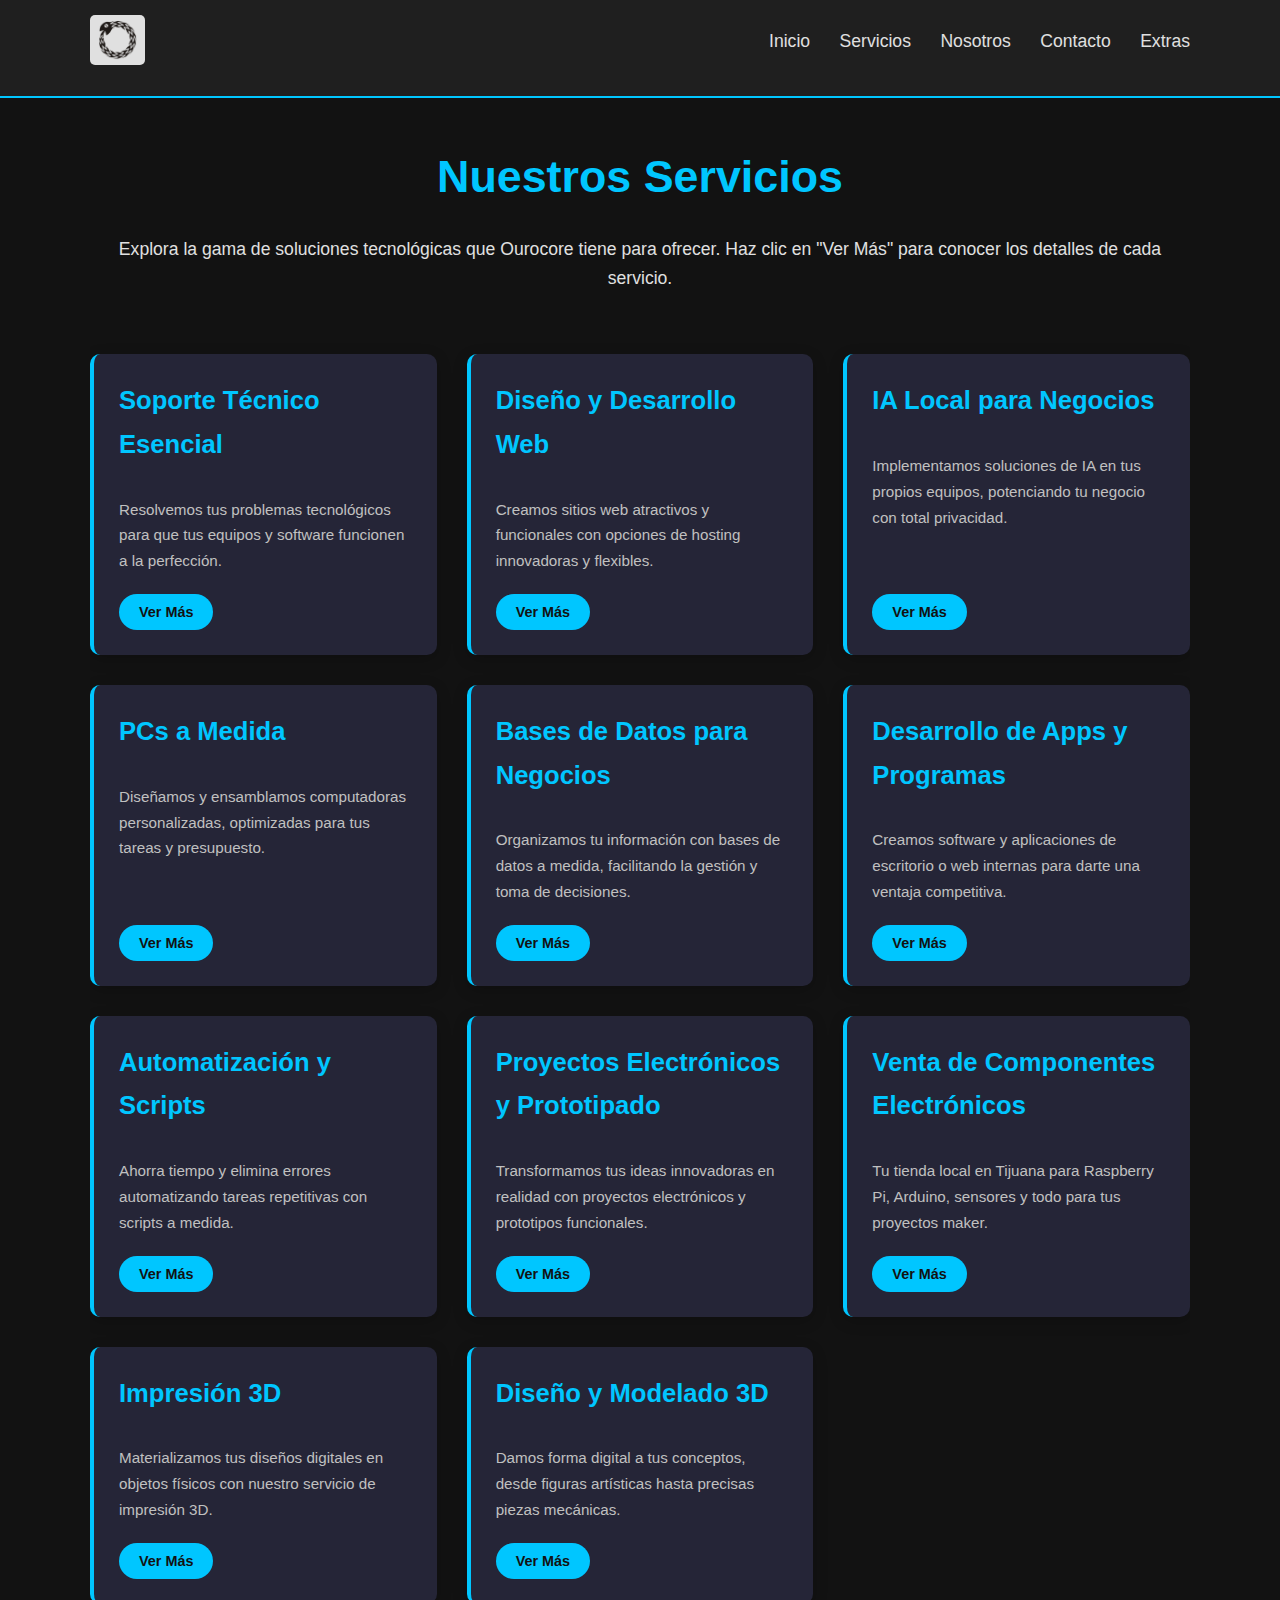
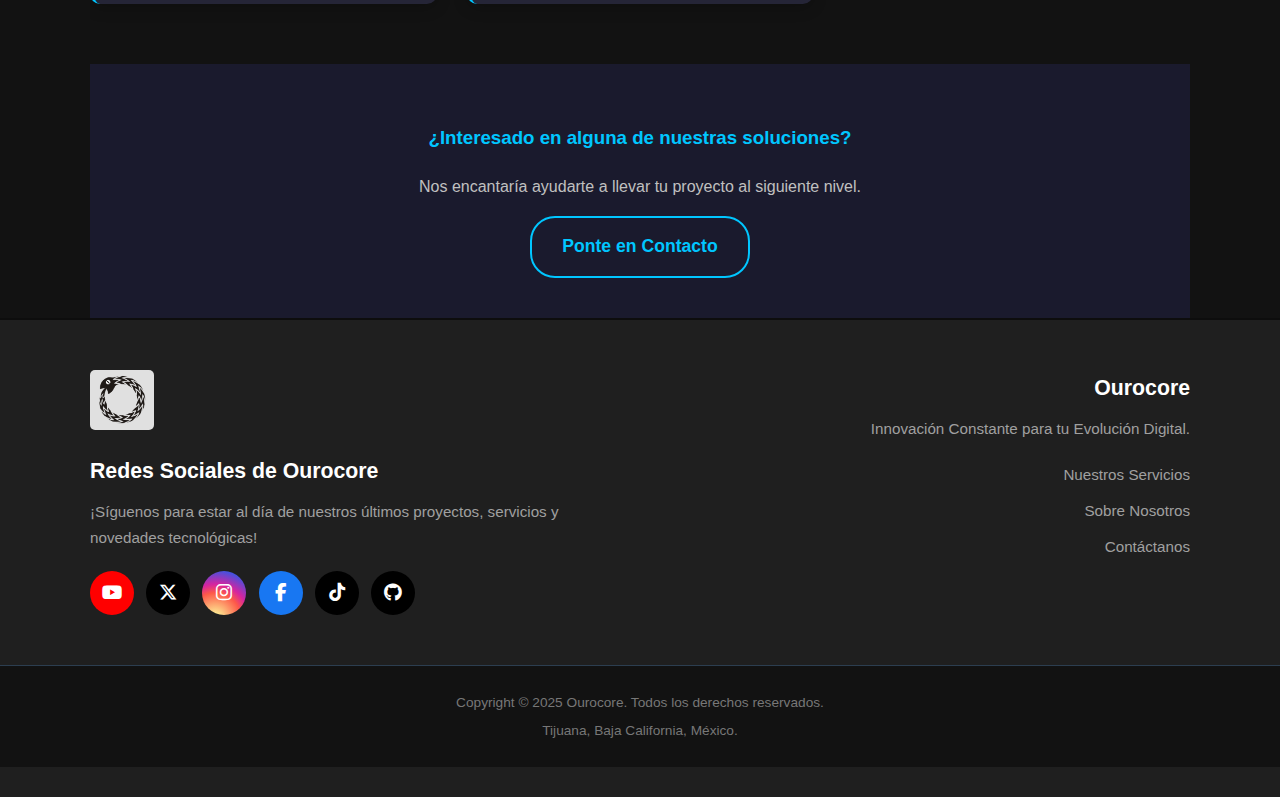
<file: servicios.html>
<!DOCTYPE html>
<html lang="es">

<head>
    <!-- ============== METADATOS Y SEO ============== -->
    <meta charset="UTF-8">
    <meta name="viewport" content="width=device-width, initial-scale=1.0">
    <title>Nuestros Servicios - Ourocore Soluciones Tecnológicas</title>
    <meta name="description" content="Explora la gama de servicios tecnológicos de Ourocore. Ofrecemos desarrollo web, soporte TI, automatización, impresión 3D, consultoría en IA y más.">
    <link rel="canonical" href="https://ourocore.net/servicios" />

    <!-- ============== ENLACES A ESTILOS Y FAVICONS ============== -->
    <link rel="stylesheet" href="css/style.css">
    <link rel="apple-touch-icon" sizes="180x180" href="images/apple-touch-icon.png">
    <link rel="icon" type="image/png" sizes="32x32" href="images/favicon-32x32.png">
    <link rel="icon" type="image/png" sizes="16x16" href="images/favicon-16x16.png">
    <link rel="icon" href="images/favicon.ico" type="image/x-icon">
    
    <!-- Librería de Iconos Font Awesome -->
    <link rel="stylesheet" href="https://cdnjs.cloudflare.com/ajax/libs/font-awesome/6.5.1/css/all.min.css" xintegrity="sha512-DTOQO9RWCH3ppGqcWaEA1BIZOC6xxalwEsw9c2QQeAIftl+Vegovlnee1c9QX4TctnWMn13TZye+giMm8e2LwA==" crossorigin="anonymous" referrerpolicy="no-referrer" />

    <!-- ============== DATOS ESTRUCTURADOS (SCHEMA.ORG) ============== -->
    <script type="application/ld+json">
    {
      "@context": "https://schema.org",
      "@type": "LocalBusiness",
      "name": "Ourocore",
      "image": "https://ourocore.net/images/logo.png",
      "@id": "https://ourocore.net/",
      "url": "https://ourocore.net/",
      "description": "Ourocore ofrece soluciones tecnológicas integrales: desarrollo web, soporte TI, impresión 3D y consultoría en IA, impulsado por jóvenes ingenieros del ITT.",
      "openingHoursSpecification": {
        "@type": "OpeningHoursSpecification",
        "dayOfWeek": ["Monday","Tuesday","Wednesday","Thursday","Friday"],
        "opens": "07:00",
        "closes": "23:00"
      },
      "sameAs": [
        "https://www.facebook.com/profile.php?id=61576979861127",
        "https://x.com/OuroCore",
        "https://www.instagram.com/ouro.core/",
        "https://www.youtube.com/@OuroCore",
        "https://www.tiktok.com/@ourocore",
        "https://github.com/ourocore"
      ] 
    }
    </script>
    
    <!-- ============== GOOGLE ANALYTICS ============== -->
    <script async src="https://www.googletagmanager.com/gtag/js?id=G-QDT14FD5WX"></script>
    <script>
      window.dataLayer = window.dataLayer || [];
      function gtag(){dataLayer.push(arguments);}
      gtag('js', new Date());
      gtag('config', 'G-QDT14FD5WX');
    </script>
</head>

<body>

    <!-- ================= HEADER ================= -->
    <header>
        <div class="container">
            <h1 class="logo-container">
                <a href="/"><img src="images/logo.png" alt="OuroCore Logo"></a>
            </h1>
            
            <button class="hamburger-menu" aria-label="Abrir menú" aria-expanded="false" aria-controls="main-nav-ul">
                <span></span>
                <span></span>
                <span></span>
            </button>

            <nav id="main-nav">
                <ul id="main-nav-ul">
                    <li><a href="/">Inicio</a></li>
                    <li><a href="/servicios">Servicios</a></li>
                    <li><a href="/nosotros">Nosotros</a></li>
                    <li><a href="/contacto">Contacto</a></li>
                    <li><a href="/extras">Extras</a></li>
                </ul>
            </nav>
        </div>
    </header>

    <!-- ================= CONTENIDO PRINCIPAL ================= -->
    <main class="container">
        <!-- ===== TÍTULO DE LA PÁGINA ===== -->
        <h1 class="page-title">Nuestros Servicios</h1>
        <p style="text-align:center; margin-bottom: 40px; font-size:1.1em;">Explora la gama de soluciones tecnológicas que Ourocore tiene para ofrecer. Haz clic en "Ver Más" para conocer los detalles de cada servicio.</p>

        <!-- ===== CUADRÍCULA DE TARJETAS DE SERVICIOS ===== -->
        <div class="services-card-grid">
            <div class="service-summary-card" data-service-id="servicio1">
                <h3>Soporte Técnico Esencial</h3>
                <p>Resolvemos tus problemas tecnológicos para que tus equipos y software funcionen a la perfección.</p>
                <button class="cta-button">Ver Más</button>
            </div>
            <div class="service-summary-card" data-service-id="servicio2">
                <h3>Diseño y Desarrollo Web</h3>
                <p>Creamos sitios web atractivos y funcionales con opciones de hosting innovadoras y flexibles.</p>
                <button class="cta-button">Ver Más</button>
            </div>
            <div class="service-summary-card" data-service-id="servicio3">
                <h3>IA Local para Negocios</h3>
                <p>Implementamos soluciones de IA en tus propios equipos, potenciando tu negocio con total privacidad.</p>
                <button class="cta-button">Ver Más</button>
            </div>
            <div class="service-summary-card" data-service-id="servicio4">
                <h3>PCs a Medida</h3>
                <p>Diseñamos y ensamblamos computadoras personalizadas, optimizadas para tus tareas y presupuesto.</p>
                <button class="cta-button">Ver Más</button>
            </div>
            <div class="service-summary-card" data-service-id="servicio5">
                <h3>Bases de Datos para Negocios</h3>
                <p>Organizamos tu información con bases de datos a medida, facilitando la gestión y toma de decisiones.</p>
                <button class="cta-button">Ver Más</button>
            </div>
            <div class="service-summary-card" data-service-id="servicio6">
                <h3>Desarrollo de Apps y Programas</h3>
                <p>Creamos software y aplicaciones de escritorio o web internas para darte una ventaja competitiva.</p>
                <button class="cta-button">Ver Más</button>
            </div>
            <div class="service-summary-card" data-service-id="servicio11">
                <h3>Automatización y Scripts</h3>
                <p>Ahorra tiempo y elimina errores automatizando tareas repetitivas con scripts a medida.</p>
                <button class="cta-button">Ver Más</button>
            </div>
            <div class="service-summary-card" data-service-id="servicio7">
                <h3>Proyectos Electrónicos y Prototipado</h3>
                <p>Transformamos tus ideas innovadoras en realidad con proyectos electrónicos y prototipos funcionales.</p>
                <button class="cta-button">Ver Más</button>
            </div>
            <div class="service-summary-card" data-service-id="servicio8">
                <h3>Venta de Componentes Electrónicos</h3>
                <p>Tu tienda local en Tijuana para Raspberry Pi, Arduino, sensores y todo para tus proyectos maker.</p>
                <button class="cta-button">Ver Más</button>
            </div>
            <div class="service-summary-card" data-service-id="servicio9">
                <h3>Impresión 3D</h3>
                <p>Materializamos tus diseños digitales en objetos físicos con nuestro servicio de impresión 3D.</p>
                <button class="cta-button">Ver Más</button>
            </div>
            <div class="service-summary-card" data-service-id="servicio10">
                <h3>Diseño y Modelado 3D</h3>
                <p>Damos forma digital a tus conceptos, desde figuras artísticas hasta precisas piezas mecánicas.</p>
                <button class="cta-button">Ver Más</button>
            </div>
        </div>

        <!-- ===== LLAMADA A LA ACCIÓN FINAL DE LA PÁGINA ===== -->
        <section class="contact-cta-section">
            <h3>¿Interesado en alguna de nuestras soluciones?</h3>
            <p>Nos encantaría ayudarte a llevar tu proyecto al siguiente nivel.</p>
            <a href="/contacto" class="cta-button secondary">Ponte en Contacto</a>
        </section>
    </main>

    <!-- ================= MODAL PARA DETALLES DE SERVICIO ================= -->
    <div id="serviceModal" class="modal">
        <div class="modal-content">
            <span class="close-button">&times;</span>
            <div id="modalBodyContent">
                <!-- El contenido detallado del servicio se cargará aquí por JavaScript -->
            </div>
        </div>
    </div>

    <!-- ================= FOOTER ================= -->
    <footer>
        <div class="container footer-content-wrapper">
            <div class="footer-column footer-social-column">
                <div class="footer-logo-container">
                    <a href="/"><img src="images/logo.png" alt="OuroCore Logo"></a>
                </div>
                <h4 class="footer-heading">Redes Sociales de Ourocore</h4>
                <p>¡Síguenos para estar al día de nuestros últimos proyectos, servicios y novedades tecnológicas!</p>
                <div class="footer-social-links">
                    <a href="https://www.youtube.com/@OuroCore" target="_blank" rel="noopener noreferrer" aria-label="YouTube" class="social-icon youtube"><i class="fa-brands fa-youtube"></i></a>
                    <a href="https://x.com/OuroCore" target="_blank" rel="noopener noreferrer" aria-label="X (Twitter)" class="social-icon x-twitter"><i class="fa-brands fa-x-twitter"></i></a>
                    <a href="https://www.instagram.com/ouro.core/" target="_blank" rel="noopener noreferrer" aria-label="Instagram" class="social-icon instagram"><i class="fa-brands fa-instagram"></i></a>
                    <a href="https://www.facebook.com/profile.php?id=61576979861127" target="_blank" rel="noopener noreferrer" aria-label="Facebook" class="social-icon facebook"><i class="fa-brands fa-facebook-f"></i></a>
                    <a href="https://www.tiktok.com/@ourocore" target="_blank" rel="noopener noreferrer" aria-label="TikTok" class="social-icon tiktok"><i class="fa-brands fa-tiktok"></i></a>
                    <a href="https://github.com/ourocore" target="_blank" rel="noopener noreferrer" aria-label="GitHub" class="social-icon github"><i class="fa-brands fa-github"></i></a>
                </div>
            </div>
            <div class="footer-column footer-info-column">
                <h4 class="footer-heading">Ourocore</h4>
                <p>Innovación Constante para tu Evolución Digital.</p>
                <ul class="footer-links">
                    <li><a href="/servicios">Nuestros Servicios</a></li>
                    <li><a href="/nosotros">Sobre Nosotros</a></li>
                    <li><a href="/contacto">Contáctanos</a></li>
                </ul>
            </div>
        </div>
        <div class="footer-bottom">
            <p>Copyright &copy; 2025 Ourocore. Todos los derechos reservados.</p>
            <p>Tijuana, Baja California, México.</p>
        </div>
    </footer>

    <!-- ================= SCRIPTS DE JAVASCRIPT ================= -->
    <script>
    document.addEventListener('DOMContentLoaded', function() {
        
        // --- Lógica para el Menú Hamburguesa ---
        const hamburgerButton = document.querySelector('.hamburger-menu');
        const mainNav = document.querySelector('#main-nav');
        if (hamburgerButton && mainNav) {
            hamburgerButton.addEventListener('click', function() {
                mainNav.classList.toggle('menu-open');
                hamburgerButton.classList.toggle('active');
                const isExpanded = mainNav.classList.contains('menu-open');
                hamburgerButton.setAttribute('aria-expanded', isExpanded);
            });
        }
        
        // --- Base de Datos de Servicios para el Modal ---
        const servicesData = {
            servicio1: {
                title: "1. Soporte Técnico Esencial (Servicios Básicos TI)",
                paraQuien: "Pequeños negocios, emprendedores, estudiantes y usuarios domésticos en Tijuana que necesitan asistencia confiable y experta para sus equipos informáticos.",
                propuesta: "En Ourocore, entendemos que los problemas tecnológicos pueden ser frustrantes y detener tu productividad. Ofrecemos un servicio de soporte técnico ágil y personalizado para que tus computadoras (PC y laptops) y software funcionen a la perfección. ¡Somos tus técnicos de cabecera, listos para resolver desde los problemas más comunes hasta configuraciones más específicas!",
                detalles: [
                    "Diagnóstico y Reparación Integral: Identificación y solución de fallas de hardware (componentes dañados, problemas de encendido) y software (errores de sistema, aplicaciones que no funcionan).",
                    "Optimización y Mantenimiento Preventivo: Hacemos que tus equipos sean más rápidos y estables, limpiando archivos innecesarios, actualizando controladores y previniendo futuros problemas.",
                    "Eliminación de Virus y Seguridad: Limpieza profunda de malware, spyware y virus. Asesoría e instalación de soluciones antivirus para proteger tu información.",
                    "Instalación y Configuración de Software: Te ayudamos con la instalación y puesta a punto de paquetería Office, software de diseño, herramientas de productividad, antivirus y cualquier programa que necesites.",
                    "Máquinas Virtuales: Instalación y configuración básica de entornos virtualizados para pruebas, desarrollo o para ejecutar sistemas operativos diferentes.",
                    "Configuración de Periféricos: Instalación y solución de problemas con impresoras, escáneres, webcams y otros dispositivos.",
                    "Asesoría Tecnológica: Te orientamos en la compra de nuevo equipo o en la actualización de tus componentes.",
                    "Soporte Remoto y Presencial: Ofrecemos asistencia tanto a distancia para soluciones rápidas, como visitas en sitio cuando sea necesario."
                ]
            },
            servicio2: {
                title: "2. Diseño y Desarrollo Web con Opciones de Hosting Flexibles",
                paraQuien: "Negocios, profesionistas y emprendedores en Tijuana que buscan una presencia online profesional, moderna y efectiva, con soluciones de alojamiento adaptadas a sus necesidades y presupuesto.",
                propuesta: "Tu página web es tu carta de presentación al mundo digital. En Ourocore, creamos sitios web atractivos, funcionales y optimizados que reflejan la identidad de tu marca y te ayudan a alcanzar tus objetivos. Además, te ofrecemos opciones de hosting innovadoras y transparentes, incluyendo la posibilidad de alojar tu web en nuestros propios servidores Raspberry Pi.",
                detalles: [
                    "Diseño Web Personalizado y Responsivo: Creamos sitios web únicos (no plantillas genéricas) que se adaptan perfectamente a cualquier dispositivo (computadoras, tablets, móviles). Nos enfocamos en la experiencia de usuario (UX) y un diseño visual (UI) atractivo.",
                    "Desarrollo Web Moderno: Utilizamos tecnologías actuales para construir sitios web rápidos, seguros y escalables, desde páginas informativas y portafolios hasta tiendas online básicas.",
                    "Optimización SEO Básica: Implementamos las mejores prácticas de optimización para motores de búsqueda (SEO) desde el inicio, para mejorar la visibilidad de tu sitio en Google y otros buscadores.",
                    {
                        subtitulo: "Opciones de Hosting a tu Medida:",
                        subdetalles: [
                            "Hosting OuroCore (Servidor Raspberry Pi): Una alternativa ecológica y económica para sitios con tráfico moderado. Nosotros gestionamos el servidor para que no te preocupes por nada, con una renta mensual accesible.",
                            "Tu Propio Mini-Servidor Local (Raspberry Pi): ¿Prefieres tener el control total? Diseñamos tu web y te vendemos y configuramos un Raspberry Pi como servidor dedicado en tu propio local u oficina. Ideal para máxima privacidad y control.",
                            "Hosting en Plataformas de Terceros: Si lo prefieres, podemos desarrollar tu sitio y desplegarlo en proveedores de hosting tradicionales (HostGator, GoDaddy, etc.), gestionando la configuración inicial."
                        ]
                    },
                    "Soporte Técnico Post-Lanzamiento: Incluimos 3 meses de soporte gratuito para realizar ajustes menores, corregir cualquier error (bug) y asegurar que tu web funcione sin problemas. Ofrecemos planes de mantenimiento y actualización a largo plazo."
                ]
            },
            servicio3: {
                title: "3. Implementación de Soluciones con Inteligencia Artificial Local",
                paraQuien: "Empresas y negocios en Tijuana interesados en explorar los beneficios de la Inteligencia Artificial para optimizar sus operaciones, pero con una fuerte preocupación por la privacidad y seguridad de sus datos comerciales.",
                propuesta: "La IA ya no es solo para las grandes corporaciones. En Ourocore, te ayudamos a implementar soluciones de IA que se ejecutan localmente en tus propios equipos. Esto significa que tus datos sensibles nunca salen de tu empresa, dándote el poder de la IA con total privacidad y control.",
                detalles: [
                    "Consultoría en IA Local: Analizamos tus procesos de negocio para identificar oportunidades donde la IA local puede aportar valor (ej. asistentes virtuales internos, análisis de datos confidenciales, automatización inteligente de tareas).",
                    "Instalación y Configuración de Modelos de IA Open Source: Implementamos modelos de lenguaje grandes (LLMs) y otras herramientas de IA de código abierto en tus servidores o computadoras designadas.",
                    "Asesoramiento y Provisión de Hardware para IA: Te recomendamos y/o suministramos el equipo necesario (desde PCs con GPUs potentes hasta mini-servidores eficientes como Raspberry Pi para tareas específicas) para soportar tus soluciones de IA local, considerando la complejidad de los modelos.",
                    "Privacidad Garantizada: Al procesar todo localmente, aseguras la confidencialidad de la información estratégica de tu empresa.",
                    "Capacitación Básica: Ofrecemos una introducción al uso y mantenimiento de las herramientas de IA implementadas para tu personal."
                ]
            },
            servicio4: {
                title: "4. Diseño y Ensamblaje de PCs a Medida",
                paraQuien: "Empresas, profesionistas y gamers en Tijuana que necesitan computadoras personalizadas, optimizadas para sus tareas específicas y presupuesto, superando las limitaciones de los equipos preensamblados.",
                propuesta: "No todas las computadoras son iguales, y tu negocio merece herramientas que se ajusten exactamente a sus necesidades. En Ourocore, diseñamos y ensamblamos PCs a medida, seleccionando cada componente para maximizar el rendimiento en tus aplicaciones clave, ya sea trabajo de oficina intensivo, diseño gráfico, renderizado 3D o cualquier otra tarea especializada.",
                detalles: [
                    "Análisis de Necesidades y Asesoría: Evaluamos el tipo de software que utilizarás, la carga de trabajo esperada y tu presupuesto para proponer la configuración ideal.",
                    "Selección Estratégica de Componentes: Elegimos procesadores (CPU), tarjetas gráficas (GPU), memoria RAM, almacenamiento (SSD/HDD) y demás partes de marcas reconocidas, buscando el mejor equilibrio entre calidad, rendimiento y precio.",
                    "Ensamblaje Profesional y Gestión de Cableado: Montamos tu PC con meticulosidad, asegurando un flujo de aire óptimo y una estética limpia.",
                    "Instalación de Sistema Operativo y Controladores: Entregamos tu equipo listo para usar, con el sistema operativo de tu elección y todos los drivers actualizados.",
                    "Pruebas de Estrés y Rendimiento: Verificamos la estabilidad y el rendimiento del sistema antes de la entrega.",
                    "Asesoría para Futuras Actualizaciones (Upgrades)."
                ]
            },
            servicio5: {
                title: "5. Creación y Gestión de Bases de Datos",
                paraQuien: "Empresas de cualquier tamaño en Tijuana que necesitan organizar, gestionar y acceder a su información de manera eficiente y segura.",
                propuesta: "Los datos son uno de los activos más valiosos de tu negocio. En Ourocore, te ayudamos a diseñar e implementar bases de datos robustas y a medida que te permitan almacenar, consultar y utilizar tu información de forma estructurada, facilitando la toma de decisiones y la operatividad diaria.",
                detalles: [
                    "Diseño de Bases de Datos Relacionales y NoSQL: Creamos la estructura óptima para tus datos, ya sea utilizando modelos tradicionales (MySQL, PostgreSQL, SQLite) o soluciones NoSQL para necesidades específicas.",
                    "Desarrollo e Implementación: Construimos las tablas, definimos relaciones, creamos vistas y funciones esenciales para el manejo de tus datos.",
                    "Optimización Básica de Consultas: Nos aseguramos de que el acceso a tu información sea lo más rápido posible.",
                    "Seguridad de Datos Básica: Implementamos medidas para proteger la integridad y el acceso a tu información.",
                    "Herramientas de Gestión (Opcional): Te configuramos herramientas para que puedas interactuar con tu base de datos o, si es necesario, desarrollamos interfaces sencillas.",
                    "Soporte para Migración de Datos: Te ayudamos a trasladar tu información existente desde hojas de cálculo u otros sistemas a tu nueva base de datos."
                ]
            },
            servicio6: {
                title: "6. Desarrollo de Aplicaciones y Programas a Medida",
                paraQuien: "Negocios y emprendedores en Tijuana que tienen procesos únicos o necesidades específicas que no pueden ser cubiertas por el software comercial estándar.",
                propuesta: "A veces, una solución \"de caja\" no es suficiente. En Ourocore, desarrollamos aplicaciones y programas totalmente personalizados, diseñados para encajar perfectamente en tus flujos de trabajo, mejorar la eficiencia y darte una ventaja competitiva.",
                detalles: [
                    "Análisis Detallado de Requisitos: Trabajamos de cerca contigo para entender a fondo tus necesidades y definir los objetivos y funcionalidades del software.",
                    "Desarrollo de Aplicaciones de Escritorio: Creamos programas para Windows, macOS o Linux que se ejecutan localmente en tus equipos.",
                    "Desarrollo de Aplicaciones Web Internas (Intranet): Construimos herramientas basadas en web para la gestión interna de tu empresa (ej. sistemas de seguimiento, paneles de control).",
                    "Integración con Sistemas Existentes (Básica).",
                    "Proceso de Desarrollo Transparente: Te mantenemos informado sobre el progreso y realizamos pruebas continuas para asegurar la calidad."
                ]
            },
            servicio7: {
                title: "7. Diseño y Creación de Proyectos Electrónicos Especializados y Prototipado",
                paraQuien: "Emprendedores, inventores, estudiantes, hobbistas y empresas en Tijuana que buscan desarrollar dispositivos electrónicos únicos, prototipos funcionales o soluciones de hardware a medida.",
                propuesta: "¿Tienes una idea para un dispositivo innovador o necesitas una pieza electrónica especializada? En Ourocore, transformamos tus conceptos en realidad. Utilizamos plataformas como Arduino, Raspberry Pi y ESP32 para diseñar, prototipar y construir proyectos electrónicos personalizados, desde simples gadgets hasta sistemas más complejos.",
                detalles: [
                    "Consultoría y Diseño Conceptual: Te ayudamos a refinar tu idea y a definir las especificaciones técnicas del proyecto.",
                    "Prototipado Rápido: Creamos prototipos funcionales utilizando microcontroladores (Arduino, ESP32), computadoras de placa única (Raspberry Pi) y una amplia gama de sensores y actuadores.",
                    "Desarrollo de Sistemas Embebidos y IoT: Construimos dispositivos inteligentes y conectados para el Internet de las Cosas (IoT).",
                    "Programación de Firmware y Software de Control.",
                    "Integración de Hardware y Software: Nos aseguramos de que todos los componentes electrónicos y el software funcionen en armonía.",
                    "Diseño y Fabricación de Piezas (Considerando Impresión 3D si es viable): Para carcasas, soportes y componentes mecánicos personalizados.",
                    "Venta de Proyectos Terminados o Kits Educativos: Ofrecemos algunos diseños preestablecidos o kits para que aprendas y experimentes."
                ]
            },
            servicio8: {
                title: "8. Venta de Componentes Electrónicos (Tu Tienda Tecnológica Local)",
                paraQuien: "Estudiantes (especialmente del ITT y carreras afines), makers, hobbistas, y profesionales del prototipado en Tijuana que necesitan acceso rápido y confiable a componentes electrónicos.",
                propuesta: "Sabemos lo importante que es tener a la mano los componentes adecuados para tus proyectos electrónicos. Ourocore aspira a ser tu tienda de confianza en Tijuana para adquirir Raspberry Pis, Arduinos, ESP32, sensores, cables, protoboards y todo lo que necesitas, con la comodidad de un inventario visible online y opciones de entrega local ágiles.",
                detalles: [
                    "Catálogo en Línea (Próximamente en ourocore.net): Un inventario actualizado de nuestros componentes disponibles.",
                    {
                        subtitulo: "Variedad de Productos Esenciales:",
                        subdetalles: [
                            "Microcontroladores: Familia Arduino (Uno, Nano, etc.), ESP32, ESP8266.",
                            "Single-Board Computers: Raspberry Pi (diferentes modelos y accesorios).",
                            "Sensores: Temperatura, humedad, movimiento, luz, ultrasónicos, etc.",
                            "Actuadores: Motores, servos, relés.",
                            "Módulos: WiFi, Bluetooth, GPS, RFID.",
                            "Componentes Pasivos: Resistencias, capacitores, inductores, LEDs.",
                            "Herramientas y Accesorios: Protoboards, cables jumper, fuentes de alimentación, soldadores básicos."
                        ]
                    },
                    "Sistema de Pedidos y Encargos: Facilidad para solicitar los componentes que necesitas.",
                    "Entrega Local Conveniente: Opciones de entrega rápida en el ITT y otros puntos clave de Tijuana (ej. al día hábil siguiente).",
                    "Asesoría Básica en Selección: Si no estás seguro de qué componente necesitas, ¡pregúntanos!",
                    "(A Futuro) Kits para Proyectos Específicos: Conjuntos de componentes para proyectos populares o materias universitarias."
                ]
            },
            servicio9: {
                title: "9. Servicio de Impresión 3D (Materializa tus Ideas)",
                paraQuien: "Estudiantes (ITT y otras instituciones), diseñadores, ingenieros, arquitectos, hobbistas, emprendedores y cualquier persona o pequeño negocio que necesite convertir diseños digitales en objetos físicos tangibles.",
                propuesta: "En Ourocore, llevamos tus ideas del plano digital a la realidad física. Con nuestro servicio de impresión 3D, puedes materializar prototipos, piezas personalizadas, figuras artísticas, herramientas, carcasas para tus proyectos electrónicos, ¡y mucho más! Contamos con tecnología de impresión por filamento (FDM) y planeamos incorporar la impresión por resina para ofrecerte aún más posibilidades y acabados.",
                detalles: [
                    {
                        subtitulo: "Impresión 3D por FDM (Modelado por Deposición Fundida):",
                        subdetalles: [
                            "Ideal para: Prototipos funcionales, piezas mecánicas robustas, carcasas para electrónica, maquetas arquitectónicas, objetos de tamaño considerable, herramientas personalizadas y modelos educativos.",
                            "Materiales: Ofrecemos impresión en una variedad de filamentos como PLA (versátil y ecológico), PETG (resistente y duradero), TPU (flexible), y otros según disponibilidad y necesidades del proyecto."
                        ]
                    },
                    {
                        subtitulo: "(Próximamente) Impresión 3D por Resina (SLA/DLP):",
                        subdetalles: [
                            "Ideal para: Figuras con altísimo nivel de detalle, joyería, miniaturas, prototipos con acabados superficiales muy lisos, y aplicaciones dentales o de modelismo especializado."
                        ]
                    },
                    "Asesoría Personalizada: Te ayudamos a seleccionar el material más adecuado para tu pieza, así como a optimizar la configuración de impresión (resolución, relleno, soportes) para lograr la calidad, resistencia y costo deseados.",
                    "Preparación de Archivos para Impresión: Si tu modelo necesita pequeños ajustes o reparaciones para ser imprimible, podemos ayudarte.",
                    "Servicio de Post-Procesado Básico: Incluye la eliminación cuidadosa de estructuras de soporte y la limpieza inicial de la pieza impresa.",
                    "Impresión desde tus Archivos: Aceptamos los formatos de archivo 3D más comunes (.STL, .OBJ, .3MF).",
                    "Presupuestos Claros y Rápidos: Calculamos el costo basándonos en el material utilizado, el tiempo de impresión y la complejidad del modelo.",
                    "Flexibilidad en Cantidades: Desde una pieza única hasta pequeñas series de producción."
                ],
                callToActionHtml: `
                    <div style="text-align:center; margin-top:25px; padding-top:20px; border-top: 1px solid #3a3a4a;">
                        <a href="/impresion" class="cta-button secondary">Ver Galería de Impresiones y Detalles</a>
                    </div>
                `
            },
            servicio10: {
                title: "10. Diseño y Modelado 3D (Damos Forma a tus Conceptos)",
                paraQuien: "Emprendedores, inventores, artistas, diseñadores de producto, negocios y cualquier persona en Tijuana que tenga una idea y necesite un modelo digital tridimensional profesional, ya sea para impresión 3D, visualización, animación o desarrollo de productos.",
                propuesta: "¿Tienes una visión pero te falta el modelo 3D? En Ourocore, combinamos la creatividad artística con la precisión técnica para transformar tus bocetos, ideas o necesidades funcionales en modelos 3D de alta calidad. Utilizamos software estándar de la industria como Blender para el modelado orgánico y artístico, y Fusion 360 para diseños mecánicos y de ingeniería precisos.",
                detalles: [
                    {
                        subtitulo: "Modelado 3D Artístico y Orgánico (Blender):",
                        subdetalles: [
                            "Creación de personajes, criaturas, esculturas digitales, props para videojuegos o animación, figuras coleccionables, y cualquier objeto con formas complejas y artísticas.",
                            "Diseño de joyería y elementos decorativos."
                        ]
                    },
                    {
                        subtitulo: "Diseño 3D Técnico y Paramétrico (Fusion 360):",
                        subdetalles: [
                            "Desarrollo de piezas mecánicas funcionales, carcasas y gabinetes para productos electrónicos, ensamblajes, prototipos con tolerancias exactas.",
                            "Ingeniería inversa básica (recrear un objeto existente en formato digital)."
                        ]
                    },
                    "Optimización de Modelos para Impresión 3D: Preparamos tus diseños (o los que creemos para ti) para que sean perfectamente imprimibles, asegurando la integridad de la malla, el grosor adecuado de las paredes, y la planificación de soportes si es necesario.",
                    "De la Idea al Modelo Digital: Trabajamos contigo desde la conceptualización, interpretando tus bocetos, planos o descripciones verbales para crear el modelo 3D que necesitas.",
                    "Creación de Archivos Estándar: Entregamos los modelos en formatos listos para impresión (.STL, .OBJ) o para otros usos digitales.",
                    "Renderizado y Visualización de Producto (Básico): Podemos generar imágenes fotorrealistas de tus modelos 3D para catálogos, presentaciones o marketing.",
                    "(Servicio Secundario) Animación 3D Básica (Blender): Creación de animaciones cortas para logos, presentación de productos o demostraciones conceptuales."
                ]
            },
            servicio11: {
                title: "11. Automatización de Tareas y Creación de Scripts",
                paraQuien: "Profesionales, estudiantes y pequeños negocios que buscan optimizar su tiempo eliminando tareas manuales y repetitivas en su flujo de trabajo diario.",
                propuesta: "Ahorra tiempo valioso y reduce errores humanos automatizando tus tareas diarias. En Ourocore, creamos scripts a medida que trabajan por ti, desde la gestión de archivos y la extracción de datos hasta la automatización de correos y tareas de escritorio.",
                detalles: [
                    {
                        subtitulo: "Automatización de Archivos y Datos:",
                        subdetalles: [
                            "Renombrar, mover o eliminar archivos en masa.",
                            "Conversión de formatos (ej. CSV a Excel, DOCX a PDF).",
                            "Extracción y limpieza de datos en archivos de texto, CSV o Excel.",
                            "Generación automática de reportes en PDF o Excel."
                        ]
                    },
                    {
                        subtitulo: "Automatización de Escritorio:",
                        subdetalles: [
                            "Simulación de movimientos de mouse y teclado para tareas repetitivas.",
                            "Automatización de procesos en aplicaciones como Excel (abrir, modificar, guardar).",
                            "Programación de scripts para ejecutarse a horas específicas."
                        ]
                    },
                    {
                        subtitulo: "Automatización de Correos y Comunicación:",
                        subdetalles: [
                            "Envío automático de correos electrónicos con adjuntos.",
                            "Lectura y extracción de información de correos entrantes.",
                            "Creación de respuestas automáticas basadas en condiciones específicas."
                        ]
                    }
                ],
                callToActionHtml: `
                    <div style="text-align:center; margin-top:25px; padding-top:20px; border-top: 1px solid #3a3a4a;">
                        <a href="/scripts" class="cta-button secondary">Ver Casos de Uso y Ejemplos</a>
                    </div>
                `
            }
        };

        // Lógica para el Modal
        const modal = document.getElementById('serviceModal');
        const modalBody = document.getElementById('modalBodyContent');
        const closeButton = document.querySelector('#serviceModal .close-button'); 
        const serviceCards = document.querySelectorAll('.service-summary-card .cta-button');

        serviceCards.forEach(button => {
            button.addEventListener('click', () => {
                const serviceId = button.parentElement.dataset.serviceId;
                const service = servicesData[serviceId];
                
                if (service) {
                    let detailsHtml = `<h2>${service.title}</h2>`;
                    if(service.paraQuien) detailsHtml += `<p><strong>Para quién:</strong> ${service.paraQuien}</p>`;
                    if(service.propuesta) detailsHtml += `<p><strong>Nuestra Propuesta:</strong> ${service.propuesta}</p>`;
                    
                    if (service.detalles && service.detalles.length > 0) {
                        detailsHtml += `<h3>Servicios Detallados:</h3><ul>`;
                        service.detalles.forEach(detail => {
                            if (typeof detail === 'string') {
                                detailsHtml += `<li>${detail}</li>`;
                            } else if (typeof detail === 'object' && detail.subtitulo && detail.subdetalles) {
                                detailsHtml += `<li><strong>${detail.subtitulo}</strong><ul>`;
                                detail.subdetalles.forEach(subdetail => {
                                    detailsHtml += `<li>${subdetail}</li>`;
                                });
                                detailsHtml += `</ul></li>`;
                            }
                        });
                        detailsHtml += `</ul>`;
                    }
                    
                    // Añadir el botón de call to action si existe en los datos del servicio
                    if (service.callToActionHtml) {
                        detailsHtml += service.callToActionHtml;
                    }
                    
                    modalBody.innerHTML = detailsHtml;
                    modal.style.display = 'block';
                }
            });
        });

        if (closeButton) { 
            closeButton.addEventListener('click', () => {
                modal.style.display = 'none';
            });
        }

        // Cerrar el modal si se hace clic fuera del contenido del modal
        window.addEventListener('click', (event) => {
            if (event.target === modal) {
                modal.style.display = 'none';
            }
        });

        // Cerrar el modal con la tecla Escape
        window.addEventListener('keydown', (event) => {
            if (event.key === 'Escape' && modal && modal.style.display === 'block') {
                modal.style.display = 'none';
            }
        });

    });
</script>
</body>
</html>
</file>
<file: css/style.css>
/* ----- ESTILOS GENERALES Y RESET BÁSICO ----- */
body {
    font-family: 'Segoe UI', Tahoma, Geneva, Verdana, sans-serif;
    margin: 0;
    padding: 0;
    background-color: #121212;
    color: #e0e0e0;
    line-height: 1.7;
    font-size: 16px;
}

.container {
    width: 90%;
    max-width: 1100px;
    margin: auto;
    overflow: hidden; /* Clear floats si se usan */
}

h1, h2, h3, h4, h5, h6 {
    font-weight: 600;
    color: #00c6ff; /* Color de acento para la mayoría de los títulos */
}
/* Títulos principales de página (usados en varias páginas) */
.page-title {
    text-align: center;
    font-size: 2.8em;
    color: #00c6ff;
    margin-top: 40px;
    margin-bottom: 20px; /* Ajustado para consistencia */
}
.page-subtitle {
    text-align: center;
    font-size: 1.2em;
    color: #c0c0c0;
    margin-bottom: 40px;
    max-width: 700px;
    margin-left: auto;
    margin-right: auto;
}

a {
    color: #00c6ff;
    text-decoration: none;
    transition: color 0.3s ease;
}

a:hover {
    color: #0095c7;
}

img {
    max-width: 100%;
    height: auto;
}

/* ----- HEADER Y NAVEGACIÓN ----- */
header {
    background-color: #1f1f1f;
    color: #fff;
    padding: 15px 0;
    text-align: center;
    position: sticky;
    top: 0;
    z-index: 1000;
    border-bottom: 2px solid #00c6ff;
}

header .logo-container {
    float: left;
    margin: 0;
}

header .logo-container a {
    display: inline-block;
    background-color: #e0e0e0;
    padding: 5px 8px;
    border-radius: 5px;
    line-height: 0;
    transition: background-color 0.3s ease;
}

header .logo-container a:hover {
    background-color: #f0f0f0;
}

header .logo-container img {
    height: 40px;
    width: auto;
    vertical-align: middle;
    display: block;
}

nav {
    float: right;
    margin-top: 12px;
}

nav ul {
    margin: 0;
    padding: 0;
    list-style: none;
}

nav ul li {
    display: inline;
    margin-left: 25px;
}

nav ul li a {
    color: #e0e0e0;
    text-decoration: none;
    font-size: 1.1em;
    font-weight: 500;
    padding-bottom: 5px;
    border-bottom: 2px solid transparent;
    transition: border-color 0.3s ease, color 0.3s ease;
}

nav ul li a:hover, nav ul li a.active {
    color: #00c6ff;
    border-bottom-color: #00c6ff;
}

/* ----- ESTILOS PARA EL MENÚ HAMBURGUESA ----- */
.hamburger-menu {
    display: none;
    background: transparent;
    border: none;
    padding: 0;
    cursor: pointer;
    z-index: 1101;
}

.hamburger-menu span {
    display: block;
    width: 25px;
    height: 3px;
    background-color: #fff;
    margin: 5px auto;
    transition: all 0.3s ease-in-out;
    border-radius: 3px;
}

.hamburger-menu.active span:nth-child(1) {
    transform: translateY(8px) rotate(45deg);
}
.hamburger-menu.active span:nth-child(2) {
    opacity: 0;
}
.hamburger-menu.active span:nth-child(3) {
    transform: translateY(-8px) rotate(-45deg);
}

/* ----- SECCIÓN HERO (para index.html) ----- */
.hero {
    background: linear-gradient(rgba(18, 18, 18, 0.7), rgba(18, 18, 18, 0.7)), url('../images/imagen_hero.jpg') no-repeat center center/cover;
    background-color: #252537;
    color: #fff;
    padding: 80px 20px;
    text-align: center;
    border-bottom: 2px solid #0d0d0d;
}

.hero h2 {
    font-size: 3em;
    margin-bottom: 20px;
    font-weight: 700;
    text-shadow: 1px 1px 3px rgba(0,0,0,0.3);
}

.hero p {
    font-size: 1.4em;
    margin-bottom: 35px;
    max-width: 700px;
    margin-left: auto;
    margin-right: auto;
}

/* ----- BOTONES (CTA) ----- */
.cta-button {
    display: inline-block;
    background-color: #00c6ff;
    color: #121212;
    padding: 14px 30px;
    text-decoration: none;
    border-radius: 25px;
    font-size: 1.1em;
    font-weight: bold;
    transition: background-color 0.3s ease, transform 0.2s ease;
    border: none;
    cursor: pointer;
}

.cta-button:hover {
    background-color: #0095c7;
    color: #fff;
    transform: translateY(-2px);
}

.cta-button.secondary {
    background-color: transparent;
    color: #00c6ff;
    border: 2px solid #00c6ff;
}
.cta-button.secondary:hover {
    background-color: #00c6ff;
    color: #121212;
}
.cta-button.disabled {
    background-color: #555;
    color: #aaa;
    cursor: not-allowed;
    border-color: #555;
}
.cta-button.disabled:hover {
    background-color: #555;
    color: #aaa;
    transform: none;
}

/* ----- SECCIONES GENERALES (usadas en index.html y otras) ----- */
.section {
    padding: 60px 0;
    text-align: center;
}
.section h3 { /* Títulos dentro de .section */
    font-size: 2.4em;
    margin-bottom: 30px;
    color: #00c6ff;
}
.section p {
    max-width: 750px;
    margin-left: auto;
    margin-right: auto;
    margin-bottom: 20px;
    color: #c0c0c0; /* Consistencia de color de párrafo */
}
.section-dark {
    background-color: #1a1a2d;
}

/* ----- TARJETAS DE SERVICIOS (para index.html y similares) ----- */
.services-grid { /* Usado en index.html para el overview */
    display: grid;
    grid-template-columns: repeat(auto-fit, minmax(280px, 1fr));
    gap: 30px;
    text-align: left;
}

.service-card { /* Usado en index.html para el overview */
    background-color: #252537;
    padding: 30px;
    border-radius: 10px;
    box-shadow: 0 4px 15px rgba(0, 0, 0, 0.2);
    transition: transform 0.3s ease, box-shadow 0.3s ease;
    border-left: 4px solid #00c6ff;
}
.service-card:hover {
    transform: translateY(-5px);
    box-shadow: 0 8px 25px rgba(0, 198, 255, 0.15);
}
.service-card h4 { /* Títulos dentro de .service-card */
    color: #00c6ff;
    margin-top: 0;
    font-size: 1.4em;
    margin-bottom: 15px;
}
.service-card p {
    font-size: 1em;
    margin-bottom: 0;
    color: #c0c0c0; /* Consistencia de color de párrafo */
}

/* ----- PAGE SPECIFIC: Nosotros (nosotros.html) ----- */
.about-section {
    padding: 30px 0;
}
.about-section h2 { /* Títulos de sección en página "Nosotros" */
    font-size: 2.2em;
    color: #00c6ff;
    text-align: center;
    margin-bottom: 30px;
}
.about-section p, .about-section li {
    font-size: 1.1em;
    color: #c0c0c0;
    margin-bottom: 15px;
    max-width: 800px;
    margin-left: auto;
    margin-right: auto;
}
.about-section strong {
    color: #e0e0e0;
}
.about-section ul {
    list-style-position: inside;
    padding-left: 0;
}
.mission-vision-values {
    display: grid;
    grid-template-columns: repeat(auto-fit, minmax(300px, 1fr));
    gap: 30px;
    margin-top: 20px;
}
.mvv-card {
    background-color: #252537;
    padding: 25px;
    border-radius: 8px;
    border-left: 4px solid #00c6ff;
}
.mvv-card h3 { /* Títulos Misión, Visión, Valores */
    color: #00c6ff;
    margin-top: 0;
    font-size: 1.5em;
}
.team-grid {
    display: grid;
    grid-template-columns: repeat(auto-fit, minmax(250px, 1fr));
    gap: 30px;
    margin-top: 20px;
}
.team-member-card {
    background-color: #252537;
    padding: 20px;
    border-radius: 10px;
    text-align: center;
    box-shadow: 0 4px 15px rgba(0,0,0,0.2);
}
.team-photo {
    width: 150px;
    height: 150px;
    border-radius: 50%;
    object-fit: cover;
    margin-bottom: 15px;
    border: 3px solid #00c6ff;
}
.team-member-card h4 { /* Nombre de miembro */
    color: #e0e0e0;
    font-size: 1.4em;
    margin-bottom: 5px;
}
.team-role {
    color: #00c6ff;
    font-size: 1em;
    font-style: italic;
    margin-bottom: 10px;
}
.team-bio {
    font-size: 0.9em;
    color: #c0c0c0;
}

.team-social-links {
    margin-top: 15px; /* Espacio entre la bio y los enlaces */
    padding-top: 10px; /* Espacio adicional si quieres una línea separadora (ver abajo) */
    /* border-top: 1px solid #3a3a4a; */ /* Opcional: línea separadora */
    text-align: center; /* Centra los botones de enlace si son inline-block */
}

.social-link {
    display: inline-block;
    margin: 5px; /* Espacio alrededor de cada botón */
    padding: 8px 15px; /* Tamaño del botón */
    color: #121212; /* Texto oscuro sobre fondo claro */
    background-color: #00c6ff; /* Color de acento principal */
    border-radius: 5px; /* Bordes redondeados */
    font-size: 0.9em; /* Tamaño de fuente para el texto del enlace */
    font-weight: 500;
    text-decoration: none;
    transition: background-color 0.3s ease, color 0.3s ease, transform 0.2s ease;
}

.social-link:hover {
    background-color: #0095c7; /* Color de acento más oscuro al pasar el mouse */
    color: #fff; /* Texto blanco al pasar el mouse */
    transform: translateY(-1px); /* Ligero levantamiento */
}

/* Si decides usar iconos de imagen o SVG en el futuro:
.social-link img.icon, 
.social-link svg.icon {
    width: 16px; 
    height: 16px;
    vertical-align: middle;
    margin-right: 6px; 
}


/* ----- PAGE SPECIFIC: Servicios (servicios.html - Cards y Modal) ----- */
.services-card-grid { /* Para la cuadrícula de tarjetas de resumen en servicios.html */
    display: grid;
    grid-template-columns: repeat(auto-fit, minmax(300px, 1fr));
    gap: 30px;
    padding: 20px 0;
}
.service-summary-card { /* Tarjeta de resumen en servicios.html */
    background-color: #252537;
    padding: 25px;
    border-radius: 10px;
    box-shadow: 0 4px 15px rgba(0, 0, 0, 0.2);
    border-left: 4px solid #00c6ff;
    display: flex;
    flex-direction: column;
    justify-content: space-between;
    transition: transform 0.3s ease, box-shadow 0.3s ease;
}
.service-summary-card:hover {
    transform: translateY(-5px);
    box-shadow: 0 8px 25px rgba(0, 198, 255, 0.15);
}
.service-summary-card h3 { /* Título de tarjeta de resumen */
    color: #00c6ff;
    margin-top: 0;
    font-size: 1.6em;
    margin-bottom: 15px;
}
.service-summary-card p {
    font-size: 0.95em;
    color: #c0c0c0;
    flex-grow: 1;
    margin-bottom: 20px;
}
.service-summary-card .cta-button {
    align-self: flex-start;
    padding: 10px 20px;
    font-size: 0.9em;
}
.modal {
    display: none;
    position: fixed;
    z-index: 2000;
    left: 0;
    top: 0;
    width: 100%;
    height: 100%;
    overflow: auto;
    background-color: rgba(0,0,0,0.6);
    animation: fadeIn 0.3s ease-out;
}
.modal-content {
    background-color: #1f1f1f;
    color: #e0e0e0;
    margin: 5% auto;
    padding: 30px;
    border: 1px solid #00c6ff;
    border-radius: 10px;
    width: 80%;
    max-width: 700px;
    box-shadow: 0 5px 25px rgba(0,0,0,0.5);
    animation: slideIn 0.3s ease-out;
    position: relative;
}
.modal-content h2 { /* Título dentro del modal */
    color: #00c6ff;
    margin-top: 0;
    border-bottom: 1px solid #3a3a4a;
    padding-bottom: 10px;
}
.modal-content h3 { /* Subtítulos dentro del modal */
    color: #e0e0e0;
    font-size: 1.3em;
    margin-top: 20px;
}
.modal-content ul {
    padding-left: 20px;
    list-style-type: disc; /* Asegurar estilo de lista */
}
.modal-content ul li {
     color: #c0c0c0; /* Consistencia de color de párrafo */
     margin-bottom: 10px; /* Espacio entre items de lista */
}
.modal-content ul li ul {
    padding-left: 20px;
    list-style-type: circle;
}
.close-button {
    color: #aaa;
    position: absolute;
    top: 15px;
    right: 25px;
    font-size: 28px;
    font-weight: bold;
    transition: color 0.3s ease;
}
.close-button:hover, .close-button:focus {
    color: #00c6ff;
    text-decoration: none;
    cursor: pointer;
}
.contact-cta-section { /* Usado en servicios.html y extras.html */
    text-align: center;
    padding: 40px 20px;
    background-color: #1a1a2d;
    margin-top: 40px;
}
.contact-cta-section h3 { color: #00c6ff; }
.contact-cta-section p { color: #c0c0c0; }


/* ----- PAGE SPECIFIC: Extras (extras.html) ----- */
.extras-grid {
    display: grid;
    grid-template-columns: repeat(auto-fit, minmax(300px, 1fr));
    gap: 30px;
    padding: 20px 0;
}
.extra-card {
    background-color: #252537;
    padding: 25px;
    border-radius: 10px;
    box-shadow: 0 4px 15px rgba(0, 0, 0, 0.2);
    border-left: 4px solid #ffc107; /* Acento dorado */
    display: flex;
    flex-direction: column;
    justify-content: space-between;
    transition: transform 0.3s ease, box-shadow 0.3s ease;
}
.extra-card:hover {
    transform: translateY(-5px);
    box-shadow: 0 8px 25px rgba(255, 193, 7, 0.15);
}
.extra-card h3 { /* Título tarjeta extra */
    color: #ffc107; /* Acento dorado */
    margin-top: 0;
    font-size: 1.6em;
    margin-bottom: 15px;
}
.extra-card p {
    font-size: 0.95em;
    color: #c0c0c0;
    flex-grow: 1;
    margin-bottom: 20px;
}
.extra-card .cta-button {
    align-self: flex-start;
    padding: 10px 20px;
    font-size: 0.9em;
}

/* ----- PAGE SPECIFIC: Impresión 3D (impresion.html) ----- */
.content-section { /* Usado en impresion.html para bloques de contenido */
    padding: 30px 0;
    border-bottom: 1px solid #252537;
    text-align: left; /* Generalmente el contenido detallado es alineado a la izquierda */
}
.content-section:last-child {
    border-bottom: none;
}
.content-section h2 { /* Títulos de sección en impresion.html */
    font-size: 2.2em;
    color: #00c6ff;
    margin-bottom: 20px;
}
.content-section p, .content-section li {
    font-size: 1.05em;
    color: #c0c0c0;
    margin-bottom: 15px;
    line-height: 1.8;
}
.content-section strong {
    color: #e0e0e0;
}
.content-section ul {
    list-style-type: disc;
    padding-left: 25px;
}
.print-gallery-grid {
    display: grid;
    grid-template-columns: repeat(auto-fit, minmax(280px, 1fr));
    gap: 25px;
    margin-top: 20px;
}
.gallery-item {
    background-color: #252537;
    border-radius: 8px;
    overflow: hidden;
    box-shadow: 0 4px 15px rgba(0,0,0,0.2);
    border: 1px solid #3a3a4a;
}
.gallery-item img {
    width: 100%;
    height: 220px;
    object-fit: cover;
    display: block;
}
.gallery-item-caption {
    padding: 15px;
    text-align: center;
    font-size: 0.9em;
    color: #c0c0c0;
}
.gallery-item-caption strong {
    color: #e0e0e0;
    display: block;
    margin-bottom: 5px;
}
.dual-location {
    background-color: #1a1a2d;
    padding: 20px;
    border-radius: 8px;
    margin-bottom: 20px;
    text-align: center;
}
.dual-location p {
    margin: 5px 0;
    font-size: 1.1em;
    color: #c0c0c0; /* Consistencia */
}

/* Ajuste para la cuadrícula de proyectos destacados */
.print-gallery-grid.featured-prints {
    display: grid;
    grid-template-columns: repeat(3, 1fr); /* Siempre 3 columnas en pantallas anchas */
    gap: 25px;
    margin-top: 20px;
}

/* Estilos existentes para .gallery-item, .gallery-item img, .gallery-item-caption se mantienen bien */
/* ... (tus estilos existentes para .gallery-item, etc. van aquí si no están ya) ... */


/* Estilos para el Modal de Galería Completa */
.gallery-modal-content { /* Hereda de .modal-content pero puede tener ajustes */
    max-width: 90%; /* Más ancho para mostrar más imágenes */
    width: 1100px; /* O un ancho específico si prefieres */
}

.full-gallery-images {
    display: grid;
    grid-template-columns: repeat(auto-fit, minmax(150px, 1fr)); /* Cuadrícula responsiva para las imágenes */
    gap: 15px; /* Espacio entre imágenes */
    margin-top: 20px;
    max-height: 70vh; /* Altura máxima para el scroll dentro del modal */
    overflow-y: auto; /* Scroll si hay muchas imágenes */
    padding: 10px;
    background-color: #121212; /* Fondo ligeramente más oscuro para la galería interna */
    border-radius: 5px;
}

.full-gallery-images img {
    width: 100%;
    height: auto; /* Mantiene la proporción */
    max-height: 180px; /* Limita la altura para uniformidad visual */
    object-fit: cover; /* Cubre el área designada */
    border-radius: 5px; /* Bordes redondeados para cada imagen */
    border: 2px solid #3a3a4a;
    cursor: pointer; /* Sugiere que se puede hacer clic (para futura funcionalidad de lightbox) */
    transition: transform 0.2s ease-in-out, box-shadow 0.2s ease-in-out;
}
.full-gallery-images img:hover {
    transform: scale(1.05);
    box-shadow: 0 0 15px rgba(0, 198, 255, 0.5);
}


/* ----- PAGE SPECIFIC: Contacto (contacto.html) ----- */
.contact-container {
    display: flex;
    flex-wrap: wrap;
    gap: 40px;
    padding: 20px 0;
}
.contact-info {
    flex: 1;
    min-width: 280px;
    background-color: #252537;
    padding: 30px;
    border-radius: 10px;
    border-left: 4px solid #00c6ff;
}
.contact-info h3 { /* Título en contact-info */
    color: #00c6ff;
    margin-top: 0;
    font-size: 1.6em;
    margin-bottom: 20px;
}
.contact-info p {
    font-size: 1.05em;
    color: #c0c0c0;
    margin-bottom: 15px;
    line-height: 1.8;
}
.contact-info a { /* Enlaces dentro de contact-info */
    color: #00c6ff;
    word-break: break-all;
}
.contact-info a:hover {
    color: #fff;
}
.contact-info .icon {
    margin-right: 10px;
    color: #00c6ff;
}
.contact-form-section {
    flex: 2;
    min-width: 300px;
}
.contact-form-section h3 { /* Título "Envíanos un Mensaje" */
    color: #00c6ff;
    font-size: 1.8em;
    margin-bottom: 20px;
}
.contact-form label {
    display: block;
    margin-bottom: 8px;
    color: #e0e0e0;
    font-weight: 500;
}
.contact-form input[type="text"],
.contact-form input[type="email"],
.contact-form textarea {
    width: 100%;
    padding: 12px;
    margin-bottom: 20px;
    border: 1px solid #3a3a4a;
    border-radius: 5px;
    background-color: #1f1f1f;
    color: #e0e0e0;
    font-size: 1em;
    box-sizing: border-box;
}
.contact-form input[type="text"]:focus,
.contact-form input[type="email"]:focus,
.contact-form textarea:focus {
    outline: none;
    border-color: #00c6ff;
    box-shadow: 0 0 0 2px rgba(0, 198, 255, 0.3);
}
.contact-form textarea {
    resize: vertical;
    min-height: 120px;
}
.contact-form .cta-button { /* Botón de envío del formulario */
    width: auto;
}
.form-status { /* Mensajes de Formspree */
    margin-top: 15px;
    padding: 10px;
    border-radius: 5px;
    text-align: center;
}
.form-status.success {
    background-color: #2ecc71;
    color: #fff;
}
.form-status.error {
    background-color: #e74c3c;
    color: #fff;
}

/* ----- ANIMACIONES (Keyframes) ----- */
@keyframes fadeIn {
    from {opacity: 0;}
    to {opacity: 1;}
}
@keyframes slideIn {
    from {transform: translateY(-50px); opacity: 0;}
    to {transform: translateY(0); opacity: 1;}
}

/* ----- FOOTER ----- */
footer {
    background-color: #1f1f1f;
    color: #a0a0a0;
    text-align: center;
    padding: 30px 0;
    font-size: 0.95em;
    border-top: 2px solid #0d0d0d;
}
footer p {
    margin: 8px 0;
}
footer a {
    color: #00c6ff;
}
footer a:hover {
    color: #fff;
}

/* ----- LIGHTBOX PARA IMÁGENES ----- */
.lightbox-modal {
    display: none; /* Oculto por defecto */
    position: fixed;
    z-index: 3000; /* Encima de otros modales si es necesario */
    padding-top: 50px; /* Espacio desde arriba */
    left: 0;
    top: 0;
    width: 100%;
    height: 100%;
    overflow: auto;
    background-color: rgba(0,0,0,0.9); /* Fondo más oscuro para el lightbox */
    animation: fadeIn 0.3s ease-out; /* Reutilizando animación existente */
}

.lightbox-content-image {
    margin: auto;
    display: block;
    width: auto; /* Ancho automático */
    max-width: 85%; /* Máximo ancho de la imagen */
    height: auto; /* Alto automático */
    max-height: 80vh; /* Máxima altura de la imagen, deja espacio para caption/cierre */
    animation: slideIn 0.3s ease-out; /* Reutilizando animación existente */
}

.lightbox-caption-text {
    margin: 15px auto 0;
    display: block;
    width: 80%;
    max-width: 700px;
    text-align: center;
    color: #ccc;
    padding: 10px 0;
    font-size: 1em;
}

.lightbox-close-button {
    position: absolute;
    top: 15px;
    right: 35px;
    color: #f1f1f1;
    font-size: 40px;
    font-weight: bold;
    transition: 0.3s;
}

.lightbox-close-button:hover,
.lightbox-close-button:focus {
    color: #bbb;
    text-decoration: none;
    cursor: pointer;
}

/* Ajustes responsivos para el lightbox si son necesarios */
@media (max-width: 768px) {
    .lightbox-content-image {
        max-width: 95%;
        max-height: 75vh;
    }
    .lightbox-caption-text {
        font-size: 0.9em;
    }
}

/* ----- FOOTER ----- */
footer {
    background-color: #1f1f1f;
    color: #a0a0a0;
    padding-top: 50px; /* Más espacio arriba */
    font-size: 0.95em;
    border-top: 2px solid #0d0d0d;
}

.footer-content-wrapper {
    display: flex;
    flex-wrap: wrap; /* Para que se apilen en móviles */
    justify-content: space-between; /* Espacio entre columnas */
    gap: 40px; /* Espacio entre columnas si se apilan */
    padding-bottom: 40px;
}

.footer-column {
    flex: 1; /* Ocupa el espacio disponible */
    min-width: 280px; /* Ancho mínimo antes de apilarse */
}

.footer-social-column {
    text-align: left; /* Alineación a la izquierda para esta columna */
}

.footer-logo-container {
    margin-bottom: 15px;
    display: inline-block; /* Para que el contenedor no ocupe todo el ancho */
}

.footer-logo-container a {
    display: inline-block;
    background-color: #e0e0e0; /* Fondo claro para el logo negro */
    padding: 5px 8px;
    border-radius: 5px;
    line-height: 0; /* Evita espacio extra */
}

.footer-logo-container img {
    height: 50px; /* Tamaño del logo en el footer */
    display: block;
}

.footer-heading {
    color: #fff;
    font-size: 1.4em;
    margin: 0 0 10px 0;
}

.footer-column p {
    color: #a0a0a0;
    margin-bottom: 20px;
}

.footer-social-links a {
    display: inline-flex;
    align-items: center;
    justify-content: center;
    width: 44px;
    height: 44px;
    margin: 0 8px 10px 0; /* Espacio entre iconos */
    font-size: 1.2em;
    color: #fff !important;
    text-decoration: none;
    border-radius: 50%;
    transition: transform 0.2s ease, opacity 0.3s ease;
}

.footer-social-links a:hover {
    transform: translateY(-3px);
    opacity: 0.85;
}

/* Colores de Marca para cada Red Social */
.social-icon.youtube    { background-color: #FF0000; }
.social-icon.x-twitter  { background-color: #000000; }
.social-icon.instagram  { background: radial-gradient(circle at 30% 107%, #fdf497 0%, #fdf497 5%, #fd5949 45%,#d6249f 60%,#285AEB 90%); }
.social-icon.facebook   { background-color: #1877F2; }
.social-icon.tiktok     { background-color: #000000; }
.social-icon.github     { background-color: #000000; }

.footer-info-column {
    text-align: right; /* Alineación a la derecha para esta columna */
}

.footer-links {
    list-style: none;
    padding: 0;
    margin: 0;
}

.footer-links li {
    margin-bottom: 10px;
}

.footer-links a {
    color: #a0a0a0;
}

.footer-links a:hover {
    color: #00c6ff;
}

.footer-bottom {
    background-color: #121212;
    padding: 20px 0;
    font-size: 0.9em;
    text-align: center;
    border-top: 1px solid #2c3e50;
}

.footer-bottom p {
    margin: 5px 0;
    color: #777;
}

/* Ajustes responsivos para las nuevas columnas del footer */
@media (max-width: 768px) {
    .footer-content-wrapper {
        flex-direction: column; /* Apilar columnas en móviles */
        text-align: center; /* Centrar todo en móviles */
    }

    .footer-social-column, .footer-info-column {
        text-align: center; /* Asegurar centrado */
    }
}

/* ----- AJUSTES RESPONSIVOS ----- */
@media (max-width: 768px) {
    header {
        padding: 10px 0;
        position: relative;
    }
    header .container {
        display: flex;
        justify-content: space-between;
        align-items: center;
    }
    header .logo-container {
        float: none;
        text-align: left;
    }
    header .logo-container a {
        margin-bottom: 0;
    }
    header .logo-container img {
        height: 35px;
    }
    .hamburger-menu {
        display: block;
    }
    nav#main-nav {
        float: none;
        text-align: left;
    }
    nav#main-nav ul {
        display: none;
        position: absolute;
        top: 100%;
        left: 0;
        width: 100%;
        background-color: #1c1c1d;
        box-shadow: 0px 8px 16px 0px rgba(0,0,0,0.2);
        z-index: 1000;
        padding: 0;
        margin:0;
        border-top: 1px solid #0052D4;
    }
    nav#main-nav.menu-open ul {
        display: block;
    }
    nav#main-nav ul li {
        display: block;
        margin: 0;
        text-align: center;
    }
    nav#main-nav ul li a {
        display: block;
        padding: 15px 20px;
        color: #e0e0e0;
        border-bottom: 1px solid #2c3e50;
        font-size: 1.1em;
    }
    nav#main-nav ul li:last-child a {
        border-bottom: none;
    }
    nav#main-nav ul li a:hover,
    nav#main-nav ul li a.active {
        background-color: #0052D4;
        color: #fff;
        border-bottom-color: #0052D4;
    }

    .hero h2 { font-size: 2em; }
    .hero p { font-size: 1.1em; }
    .section h3, .page-title { font-size: 1.8em; } /* Ajuste para .page-title también */
    
    .services-grid, /* Para index.html */
    .services-card-grid, /* Para servicios.html */
    .extras-grid, /* Para extras.html */
    .print-gallery-grid, /* Para impresion.html */
    .team-grid, /* Para nosotros.html */
    .mission-vision-values /* Para nosotros.html */
    {
        grid-template-columns: 1fr; /* Todas las cuadrículas a una columna en móviles */
    }

    .contact-container { /* Para contacto.html */
        flex-direction: column; /* Apila la info y el form */
    }
    .modal-content {
        width: 90%; /* Modal más ancho en móviles */
        margin: 10% auto; /* Ajuste de margen para modal */
    }
    
}

@media (max-width: 992px) { /* Tablets */
    .print-gallery-grid.featured-prints {
        grid-template-columns: repeat(2, 1fr); /* 2 columnas en tablets */
    }
    .gallery-modal-content {
        width: 90%;
    }
}

@media (max-width: 768px) { /* Móviles - hereda el global de 1 columna */
    /* .print-gallery-grid.featured-prints se volverá de 1 columna por la regla global en tu CSS para .services-grid, etc.
       Si quieres ser explícito: */
    .print-gallery-grid.featured-prints {
        grid-template-columns: 1fr; /* 1 columna en móviles */
    }
     .gallery-modal-content {
        width: 95%;
        margin: 5% auto;
        padding: 20px;
    }
    .full-gallery-images {
         grid-template-columns: repeat(auto-fit, minmax(120px, 1fr)); /* Columnas más pequeñas en móvil */
         max-height: 75vh;
    }
}


/* ----- ANIMACIONES AL DESPLAZARSE (SCROLL) ----- */
.animated-section {
    opacity: 0; /* Oculto por defecto */
    transform: translateY(40px); /* Ligeramente desplazado hacia abajo */
    transition: opacity 0.8s ease-out, transform 0.8s ease-out;
}

.animated-section.is-visible {
    opacity: 1; /* Se vuelve visible */
    transform: translateY(0); /* Vuelve a su posición original */
}

/* En css/style.css */
.testimonial-text {
    font-style: italic;
    color: #c0c0c0;
    margin-bottom: 15px;
}
</file>
